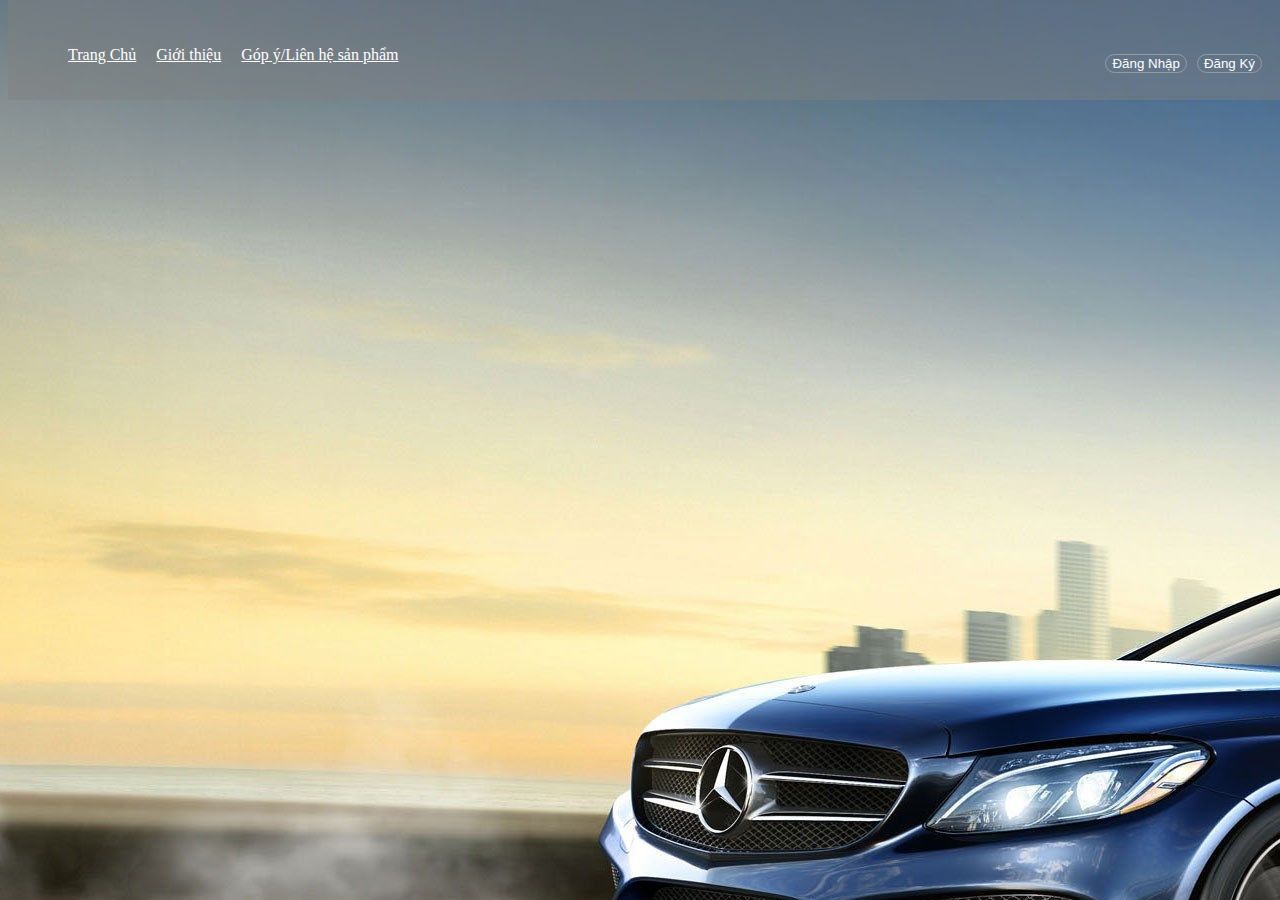
<file: Oto.com/index.html>
<!DOCTYPE html>
<html lang="en">
<head>
    <meta charset="UTF-8">
    <meta name="viewport" content="width=device-width, initial-scale=1.0">
    <title>OTO.com</title>
<style>
    .container {
        opacity: 0;
        animation: loadPage 0.5s forwards;
    }
    
    @keyframes loadPage {
        0% {
            opacity: 0.5;
            transform: translateY(100px);
        }
        100% {
            opacity: 1;
            transform: translateY(0);
        }
    }

</style>
    <link rel="stylesheet" href="style.css">
    <link href="https://cdn.jsdelivr.net/npm/bootstrap@5.3.2/dist/css/bootstrap.min.css" rel="stylesheet" integrity="sha384-T3c6CoIi6uLrA9TneNEoa7RxnatzjcDSCmG1MXxSR1GAsXEV/Dwwykc2MPK8M2HN" crossorigin="anonymous">
<script src="https://cdn.jsdelivr.net/npm/bootstrap@5.3.2/dist/js/bootstrap.bundle.min.js" integrity="sha384-C6RzsynM9kWDrMNeT87bh95OGNyZPhcTNXj1NW7RuBCsyN/o0jlpcV8Qyq46cDfL" crossorigin="anonymous"></script>
</head>
<body>
    <header>
        <div class="box2">
            <ul id="list1">
                <li class="dong1"><a href="/Oto.com/TrangchuvaGioithieuOto.com/index.html" style="color: white;">Trang Chủ</a></li>
                <li class="dong1"><a href="/Oto.com/TrangchuvaGioithieuOto.com/index.html" style="color: white;">Giới thiệu</a></li>
                <li class="dong1"><a href="/Oto.com/TranggopylienhecuaOto.com/index.html" style="color: white;">Góp ý/Liên hệ sản phẩm</a></li>
            </ul>
        </div>

        <div class="box3">
            <ul id="list2">
                <li class="dong2"><a href="index.html"><button id="button2">Đăng Nhập</button></a></li>
                <li class="dong2"><a href="dangky.html"><button id="button2">Đăng Ký</button></a></li>
            </ul>
        </div>
    </header>
    <div class="container">
        <div class="box1">
            <form id="loginForm" action="index.html"> <!--thay đổi đường link sau khi đăng nhập bằng thuộc tính action tại đây-->
    
            <h1>Login</h1>
    
            <div class="inputbox">
                <input type="text" placeholder="Username" style="width: 300px;height: 50px; border-radius: 100px; padding: 20px; border: none;" id="username">
            </div>
    
            <div class="inputbox">
                <input type="password" placeholder="Password" style="width: 300px;height: 50px; border-radius: 100px; padding: 20px; border: none;" id="password">
            </div>
    
            <div class="button">
                <button id="button1"><b>Đăng nhập</b></button>
            </div>
    
            <div class="ghichu">
                <p>Chưa có tài khoản ? <a href="dangky.html">Đăng Ký</a></p> 
            </div>
            
            </form>
        </div>
    </div>
    <script>
    document.getElementById('loginForm').addEventListener('submit', function(event) {
        var username = document.getElementById('username').value;
        var password = document.getElementById('password').value;
    
        if(username == "" || password == "") {
            alert("Vui lòng nhập mật khẩu và tên");
            event.preventDefault();
        }
    });
    </script>
    

</body>
</html>
</file>
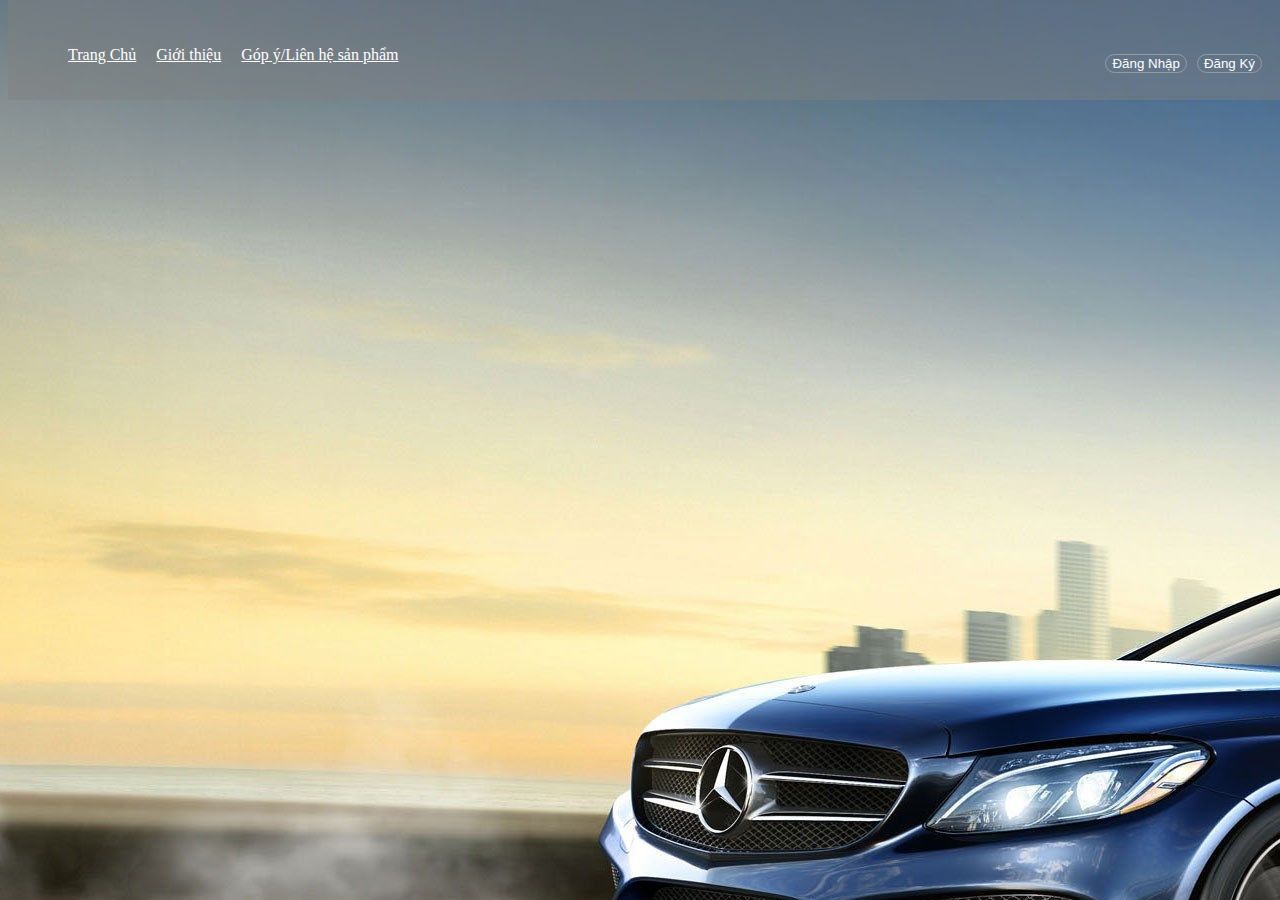
<file: Oto.com/dangky.html>
<!DOCTYPE html>
<html lang="en">
<head>
    <meta charset="UTF-8">
    <meta name="viewport" content="width=device-width, initial-scale=1.0">
    <title>OTO.com</title>

    <style>
        .container {
        opacity: 0;
        animation: loadPage 0.5s forwards;
    }
    
    @keyframes loadPage {
        0% {
            opacity: 0.5;
            transform: translateY(100px);
        }
        100% {
            opacity: 1;
            transform: translateY(0);
        }
    }
    </style>

    <link rel="stylesheet" href="dangky.css">
    <link href="https://cdn.jsdelivr.net/npm/bootstrap@5.3.2/dist/css/bootstrap.min.css" rel="stylesheet" integrity="sha384-T3c6CoIi6uLrA9TneNEoa7RxnatzjcDSCmG1MXxSR1GAsXEV/Dwwykc2MPK8M2HN" crossorigin="anonymous">
<script src="https://cdn.jsdelivr.net/npm/bootstrap@5.3.2/dist/js/bootstrap.bundle.min.js" integrity="sha384-C6RzsynM9kWDrMNeT87bh95OGNyZPhcTNXj1NW7RuBCsyN/o0jlpcV8Qyq46cDfL" crossorigin="anonymous"></script>
</head>
<body>
    <header>
        <div class="box2">
            <ul id="list1">
                <li class="dong1"><a href="/Oto.com/TrangchuvaGioithieuOto.com/index.html" style="color: white;">Trang Chủ</a></li>
                <li class="dong1"><a href="/Oto.com/TrangchuvaGioithieuOto.com/index.html" style="color: white;">Giới thiệu</a></li>
                <li class="dong1"><a href="/Oto.com/TranggopylienhecuaOto.com/index.html" style="color: white;">Góp ý/Liên hệ sản phẩm</a></li>
            </ul>
        </div>

        <div class="box3">
            <ul id="list2">
                <li class="dong2"><a href="index.html"><button id="button2">Đăng Nhập</button></a></li>
                <li class="dong2"><a href="dangky.html"><button id="button2">Đăng Ký</button></a></li>
            </ul>
        </div>
    </header>
    <div class="container">
        <div class="box1">
            <form id="registerForm" action="index.html"> 
    
            <h1>Register</h1>
    
            <div class="inputbox">
                <input type="text" placeholder="Username" style="width: 300px;height: 50px; border-radius: 100px; padding: 20px; border: none;" id="username">
            </div>
    
            <div class="inputbox">
                <input type="password" placeholder="Password" style="width: 300px;height: 50px; border-radius: 100px; padding: 20px; border: none;" id="password">
            </div>
    
            <div class="inputbox">
                <input type="password" placeholder="Nhập lại Password" style="width: 300px;height: 50px; border-radius: 100px; padding: 20px; border: none;" id="confirmPassword">
            </div>
    
            <div class="button">
                <a href="javascript:void(0)"><button id="button1"><b>Đăng ký</b></button></a>
            </div>
    
            <div class="ghichu">
                <p>Đã đăng ký? Vui lòng quay lại trang <a href="index.html">Tại đây</a></p> 
            </div>
            
            </form>
        </div>
    </div>
    <script>
    document.getElementById('button1').addEventListener('click', function(event) {
        var username = document.getElementById('username').value;
        var password = document.getElementById('password').value;
        var confirmPassword = document.getElementById('confirmPassword').value;
    
        if(username == "" || password == "" || confirmPassword == "") {
            alert("Vui lòng nhập mật khẩu và tên");
            event.preventDefault();
        } else if(password != confirmPassword) {
            alert("Mật khẩu không khớp");
            event.preventDefault();
        } else {
            alert('Đăng ký thành công!');
        }
    });
    </script>
    
</body>
</html>
</file>
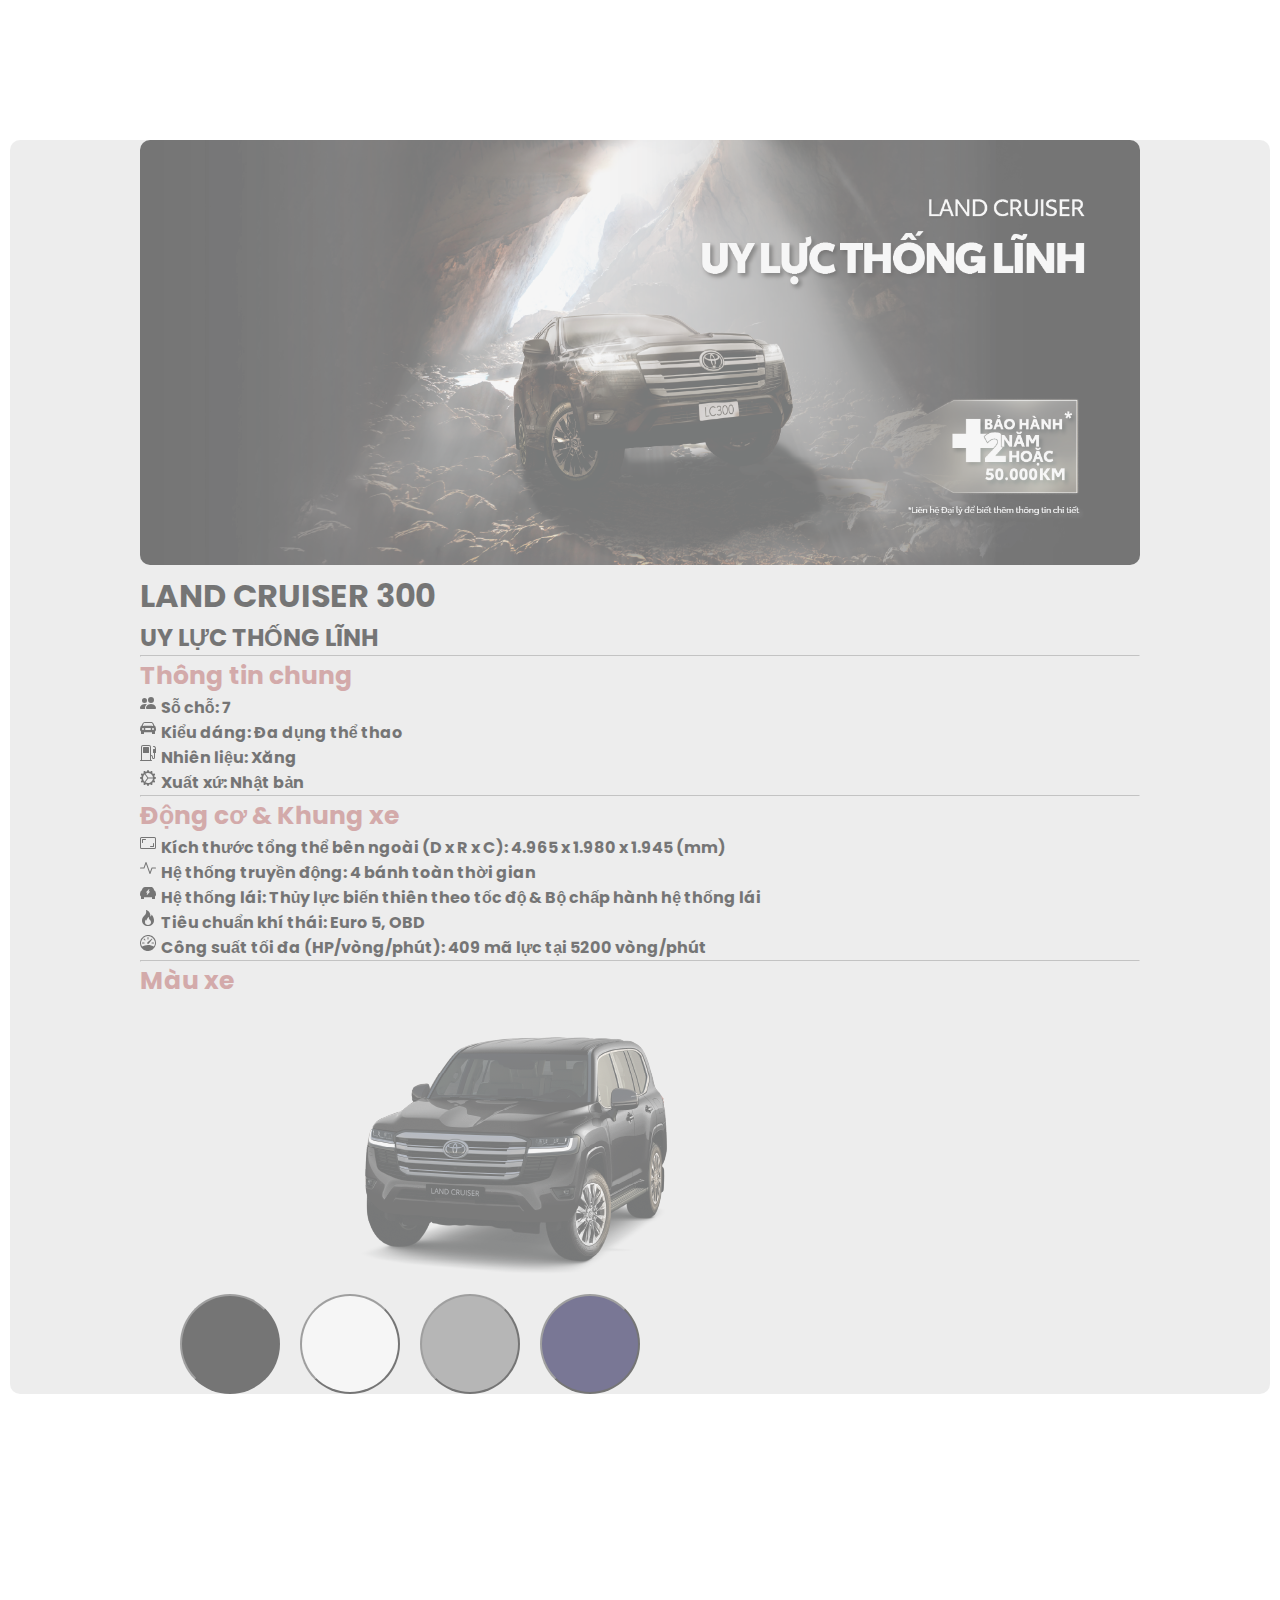
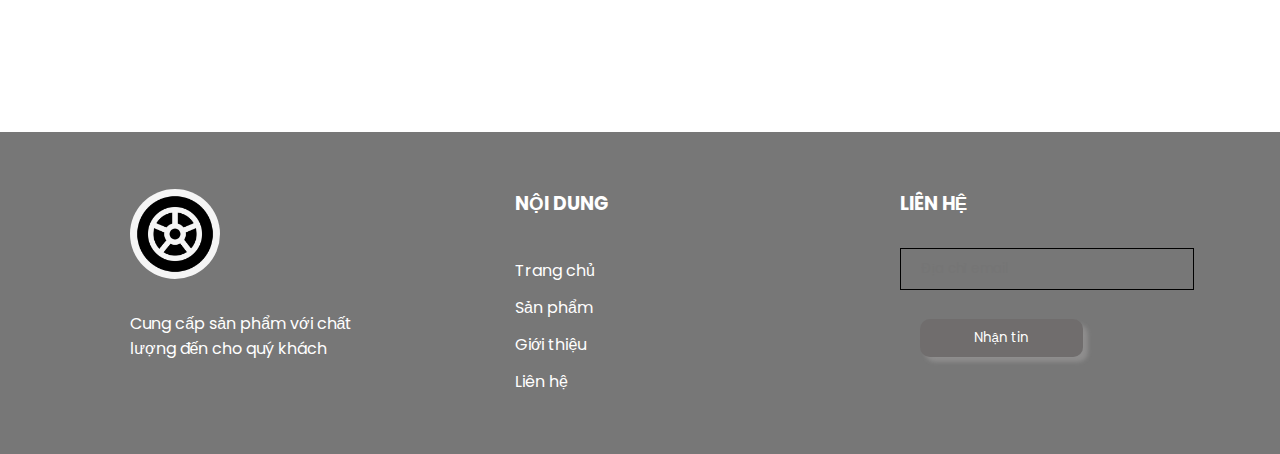
<file: Oto.com/TrangchitietsanphamcuaOto.com/xe1.html>
<!DOCTYPE html>
<html lang="en">

<head>
    <meta charset="UTF-8">
    <meta http-equiv="X-UA-Compatible" content="IE=edge">
    <meta name="viewport" content="width=device-width, initial-scale=1.0">
    <title>Web bán ô tô </title>
    <link rel="stylesheet" href="xe.css">

    <style>
        #header {
            opacity: 0;
            animation: loadPage 0.5s forwards;
        }
        
        @keyframes loadPage {
            0% {
                opacity: 0.5;
                transform: translateY(100px);
            }
            100% {
                opacity: 1;
                transform: translateY(0);
            }
        }

        #banner {
            opacity: 0.5;
            animation: loadPage 1s forwards;
        }
        
        .header-der{
            opacity: 0.5;
            animation: loadPage 1s forwards;
        }
        
        @keyframes loadPage {
            0% {
                opacity: 0.5;
                transform: translateY(100px);
            }
            100% {
                opacity: 1;
                transform: translateY(0);
            }
        }
        .gioithieu1{
            opacity: 0.5;
            animation: loadPage 1s forwards;
        }
        
        @keyframes loadPage {
            0% {
                opacity: 0.5;
                transform: translateY(100px);
            }
            100% {
                opacity: 1;
                transform: translateY(0);
            }
        }

        </style>

    <link href="https://cdn.jsdelivr.net/npm/bootstrap@5.3.2/dist/css/bootstrap.min.css" rel="stylesheet" integrity="sha384-T3c6CoIi6uLrA9TneNEoa7RxnatzjcDSCmG1MXxSR1GAsXEV/Dwwykc2MPK8M2HN" crossorigin="anonymous">
    
    <script src="https://cdn.jsdelivr.net/npm/bootstrap@5.3.2/dist/js/bootstrap.bundle.min.js" integrity="sha384-C6RzsynM9kWDrMNeT87bh95OGNyZPhcTNXj1NW7RuBCsyN/o0jlpcV8Qyq46cDfL" crossorigin="anonymous"></script>
</head>


<body>
    <div id="wrapper" >
        <div id="header" style="background-color: #5753555b;" >
            <a href="" class="logo">
                <img src="banhxe.png" alt="" width="90px" style="border-radius: 90px;">
            </a>
            <div id="menu">
                <div class="item">
                    <a href="/Oto.com/TrangchuvaGioithieuOto.com/index.html">Trang chủ</a>
                </div>
                <div class="item">
                    <a href="/Oto.com/TrangchuvaGioithieuOto.com/index.html">Giới thiệu</a>
                </div>
                <div class="item">
                    <a href="/Oto.com/TrangsanphamOto.com/index.html">Sản phẩm</a>
                </div>
                <div class="item">
                    <a href="/Oto.com/TranggopylienhecuaOto.com/index.html">Liên hệ</a>
                </div>
            </div>
            <div id="actions">
                <div class="item">
                    <a href="/Oto.com/index.html"><img src="person.png" alt="" width="40px" style="border-radius: 40px;"></a>
                </div>
                <div class="item">
                    <a href="/Oto.com/TrangdanhsachcuaOto.com/index.html"><img src="giohang4.png" alt="" width="40px" style="border-radius: 90px;"></a>
                </div>
            </div>
        </div>

        <!--Đây là phần thân-->
        <div style="display: flex; flex-direction: row; margin-top: 50px; margin: 10px; background-color: rgba(128, 128, 128, 0.144); border-radius: 10px;">
            <div class="gioithieu1">
                <img src="./images/251767956485382E3D8EF5D0E1D6D218.png" alt="" style="width: 1000px; border-radius: 10px;">
                <div class="product-details">
                    <h1>LAND CRUISER 300</h1>
                    <h2>UY LỰC THỐNG LĨNH</h2>
                    <hr>
                    <!--Thông tin-->
                    <p><b style="color:rgb(187, 105, 105); font-size: 25px;">Thông tin chung</b></p>
                    <div style="display: flex;">
                        <svg xmlns="http://www.w3.org/2000/svg" width="16" height="16" fill="currentColor" class="bi bi-people-fill" viewBox="0 0 16 16">
                            <path d="M7 14s-1 0-1-1 1-4 5-4 5 3 5 4-1 1-1 1zm4-6a3 3 0 1 0 0-6 3 3 0 0 0 0 6m-5.784 6A2.238 2.238 0 0 1 5 13c0-1.355.68-2.75 1.936-3.72A6.325 6.325 0 0 0 5 9c-4 0-5 3-5 4s1 1 1 1zM4.5 8a2.5 2.5 0 1 0 0-5 2.5 2.5 0 0 0 0 5"/>
                        </svg>
                        <p><b style="margin-left: 5px;">Sỗ chỗ: 7</b></p>
                    </div>
                    <div style="display: flex;">
                        <svg xmlns="http://www.w3.org/2000/svg" width="16" height="16" fill="currentColor" class="bi bi-car-front-fill" viewBox="0 0 16 16">
                            <path d="M2.52 3.515A2.5 2.5 0 0 1 4.82 2h6.362c1 0 1.904.596 2.298 1.515l.792 1.848c.075.175.21.319.38.404.5.25.855.715.965 1.262l.335 1.679c.033.161.049.325.049.49v.413c0 .814-.39 1.543-1 1.997V13.5a.5.5 0 0 1-.5.5h-2a.5.5 0 0 1-.5-.5v-1.338c-1.292.048-2.745.088-4 .088s-2.708-.04-4-.088V13.5a.5.5 0 0 1-.5.5h-2a.5.5 0 0 1-.5-.5v-1.892c-.61-.454-1-1.183-1-1.997v-.413a2.5 2.5 0 0 1 .049-.49l.335-1.68c.11-.546.465-1.012.964-1.261a.807.807 0 0 0 .381-.404l.792-1.848ZM3 10a1 1 0 1 0 0-2 1 1 0 0 0 0 2m10 0a1 1 0 1 0 0-2 1 1 0 0 0 0 2M6 8a1 1 0 0 0 0 2h4a1 1 0 1 0 0-2zM2.906 5.189a.51.51 0 0 0 .497.731c.91-.073 3.35-.17 4.597-.17 1.247 0 3.688.097 4.597.17a.51.51 0 0 0 .497-.731l-.956-1.913A.5.5 0 0 0 11.691 3H4.309a.5.5 0 0 0-.447.276L2.906 5.19Z"/>
                        </svg>
                        <p><b style="margin-left: 5px;">Kiểu dáng: Đa dụng thể thao</b></p>
                    </div>
                    <div style="display: flex;">
                        <svg xmlns="http://www.w3.org/2000/svg" width="16" height="16" fill="currentColor" class="bi bi-fuel-pump" viewBox="0 0 16 16">
                            <path d="M3 2.5a.5.5 0 0 1 .5-.5h5a.5.5 0 0 1 .5.5v5a.5.5 0 0 1-.5.5h-5a.5.5 0 0 1-.5-.5z"/>
                            <path d="M1 2a2 2 0 0 1 2-2h6a2 2 0 0 1 2 2v8a2 2 0 0 1 2 2v.5a.5.5 0 0 0 1 0V8h-.5a.5.5 0 0 1-.5-.5V4.375a.5.5 0 0 1 .5-.5h1.495c-.011-.476-.053-.894-.201-1.222a.97.97 0 0 0-.394-.458c-.184-.11-.464-.195-.9-.195a.5.5 0 0 1 0-1c.564 0 1.034.11 1.412.336.383.228.634.551.794.907.295.655.294 1.465.294 2.081v3.175a.5.5 0 0 1-.5.501H15v4.5a1.5 1.5 0 0 1-3 0V12a1 1 0 0 0-1-1v4h.5a.5.5 0 0 1 0 1H.5a.5.5 0 0 1 0-1H1zm9 0a1 1 0 0 0-1-1H3a1 1 0 0 0-1 1v13h8z"/>
                        </svg>
                        <p><b style="margin-left: 5px;">Nhiên liệu: Xăng</b></p>
                    </div>
                    <div style="display: flex;">
                        <svg xmlns="http://www.w3.org/2000/svg" width="16" height="16" fill="currentColor" class="bi bi-gear-wide-connected" viewBox="0 0 16 16">
                            <path d="M7.068.727c.243-.97 1.62-.97 1.864 0l.071.286a.96.96 0 0 0 1.622.434l.205-.211c.695-.719 1.888-.03 1.613.931l-.08.284a.96.96 0 0 0 1.187 1.187l.283-.081c.96-.275 1.65.918.931 1.613l-.211.205a.96.96 0 0 0 .434 1.622l.286.071c.97.243.97 1.62 0 1.864l-.286.071a.96.96 0 0 0-.434 1.622l.211.205c.719.695.03 1.888-.931 1.613l-.284-.08a.96.96 0 0 0-1.187 1.187l.081.283c.275.96-.918 1.65-1.613.931l-.205-.211a.96.96 0 0 0-1.622.434l-.071.286c-.243.97-1.62.97-1.864 0l-.071-.286a.96.96 0 0 0-1.622-.434l-.205.211c-.695.719-1.888.03-1.613-.931l.08-.284a.96.96 0 0 0-1.186-1.187l-.284.081c-.96.275-1.65-.918-.931-1.613l.211-.205a.96.96 0 0 0-.434-1.622l-.286-.071c-.97-.243-.97-1.62 0-1.864l.286-.071a.96.96 0 0 0 .434-1.622l-.211-.205c-.719-.695-.03-1.888.931-1.613l.284.08a.96.96 0 0 0 1.187-1.186l-.081-.284c-.275-.96.918-1.65 1.613-.931l.205.211a.96.96 0 0 0 1.622-.434l.071-.286zM12.973 8.5H8.25l-2.834 3.779A4.998 4.998 0 0 0 12.973 8.5m0-1a4.998 4.998 0 0 0-7.557-3.779l2.834 3.78h4.723zM5.048 3.967c-.03.021-.058.043-.087.065zm-.431.355A4.984 4.984 0 0 0 3.002 8c0 1.455.622 2.765 1.615 3.678L7.375 8zm.344 7.646.087.065z"/>
                        </svg>
                        <p><b style="margin-left: 5px;">Xuất xứ: Nhật bản</b></p>
                    </div>
                    <hr>
                    <!--Động cơ-->
                    <p><b style="color:rgb(187, 105, 105); font-size: 25px;">Động cơ & Khung xe</b></p>
                    <div style="display: flex;">
                        <svg xmlns="http://www.w3.org/2000/svg" width="16" height="16" fill="currentColor" class="bi bi-aspect-ratio" viewBox="0 0 16 16">
                            <path d="M0 3.5A1.5 1.5 0 0 1 1.5 2h13A1.5 1.5 0 0 1 16 3.5v9a1.5 1.5 0 0 1-1.5 1.5h-13A1.5 1.5 0 0 1 0 12.5zM1.5 3a.5.5 0 0 0-.5.5v9a.5.5 0 0 0 .5.5h13a.5.5 0 0 0 .5-.5v-9a.5.5 0 0 0-.5-.5z"/>
                            <path d="M2 4.5a.5.5 0 0 1 .5-.5h3a.5.5 0 0 1 0 1H3v2.5a.5.5 0 0 1-1 0zm12 7a.5.5 0 0 1-.5.5h-3a.5.5 0 0 1 0-1H13V8.5a.5.5 0 0 1 1 0z"/>
                        </svg>
                        <p><b style="margin-left: 5px;">Kích thước tổng thể bên ngoài (D x R x C): 4.965 x 1.980 x 1.945 (mm)</b></p>
                    </div>
                    <div style="display: flex;">
                        <svg xmlns="http://www.w3.org/2000/svg" width="16" height="16" fill="currentColor" class="bi bi-activity" viewBox="0 0 16 16">
                            <path fill-rule="evenodd" d="M6 2a.5.5 0 0 1 .47.33L10 12.036l1.53-4.208A.5.5 0 0 1 12 7.5h3.5a.5.5 0 0 1 0 1h-3.15l-1.88 5.17a.5.5 0 0 1-.94 0L6 3.964 4.47 8.171A.5.5 0 0 1 4 8.5H.5a.5.5 0 0 1 0-1h3.15l1.88-5.17A.5.5 0 0 1 6 2"/>
                        </svg>
                        <p><b style="margin-left: 5px;">Hệ thống truyền động: 4 bánh toàn thời gian</b></p>
                    </div>
                    <div style="display: flex;">
                        <svg xmlns="http://www.w3.org/2000/svg" width="16" height="16" fill="currentColor" class="bi bi-ev-front-fill" viewBox="0 0 16 16">
                            <path d="M2.52 3.515A2.5 2.5 0 0 1 4.82 2h6.362c1 0 1.904.596 2.298 1.515l.792 1.848c.075.175.21.319.38.404.5.25.855.715.965 1.262l.335 1.679c.033.161.049.325.049.49v.413c0 .814-.39 1.543-1 1.997V13.5a.5.5 0 0 1-.5.5h-2a.5.5 0 0 1-.5-.5v-1.338c-1.292.048-2.745.088-4 .088s-2.708-.04-4-.088V13.5a.5.5 0 0 1-.5.5h-2a.5.5 0 0 1-.5-.5v-1.892c-.61-.454-1-1.183-1-1.997v-.413a2.5 2.5 0 0 1 .049-.49l.335-1.68c.11-.546.465-1.012.964-1.261a.807.807 0 0 0 .381-.404l.792-1.848Zm6.75.51a.186.186 0 0 0-.23.034L6.05 7.246a.188.188 0 0 0 .137.316h1.241l-.673 2.195a.188.188 0 0 0 .085.218c.075.043.17.03.23-.034l2.88-3.187a.188.188 0 0 0-.137-.316H8.572l.782-2.195a.188.188 0 0 0-.085-.218Z"/>
                        </svg>
                        <p><b style="margin-left: 5px;">Hệ thống lái: Thủy lực biến thiên theo tốc độ & Bộ chấp hành hệ thống lái</b></p>
                    </div>
                    <div style="display: flex;">
                        <svg xmlns="http://www.w3.org/2000/svg" width="16" height="16" fill="currentColor" class="bi bi-fire" viewBox="0 0 16 16">
                            <path d="M8 16c3.314 0 6-2 6-5.5 0-1.5-.5-4-2.5-6 .25 1.5-1.25 2-1.25 2C11 4 9 .5 6 0c.357 2 .5 4-2 6-1.25 1-2 2.729-2 4.5C2 14 4.686 16 8 16m0-1c-1.657 0-3-1-3-2.75 0-.75.25-2 1.25-3C6.125 10 7 10.5 7 10.5c-.375-1.25.5-3.25 2-3.5-.179 1-.25 2 1 3 .625.5 1 1.364 1 2.25C11 14 9.657 15 8 15"/>
                        </svg>
                        <p><b style="margin-left: 5px;">Tiêu chuẩn khí thái: Euro 5, OBD</b></p>
                    </div>
                    <div style="display: flex;">
                        <svg xmlns="http://www.w3.org/2000/svg" width="16" height="16" fill="currentColor" class="bi bi-speedometer" viewBox="0 0 16 16">
                            <path d="M8 2a.5.5 0 0 1 .5.5V4a.5.5 0 0 1-1 0V2.5A.5.5 0 0 1 8 2M3.732 3.732a.5.5 0 0 1 .707 0l.915.914a.5.5 0 1 1-.708.708l-.914-.915a.5.5 0 0 1 0-.707zM2 8a.5.5 0 0 1 .5-.5h1.586a.5.5 0 0 1 0 1H2.5A.5.5 0 0 1 2 8m9.5 0a.5.5 0 0 1 .5-.5h1.5a.5.5 0 0 1 0 1H12a.5.5 0 0 1-.5-.5m.754-4.246a.389.389 0 0 0-.527-.02L7.547 7.31A.91.91 0 1 0 8.85 8.569l3.434-4.297a.389.389 0 0 0-.029-.518z"/>
                            <path fill-rule="evenodd" d="M6.664 15.889A8 8 0 1 1 9.336.11a8 8 0 0 1-2.672 15.78zm-4.665-4.283A11.945 11.945 0 0 1 8 10c2.186 0 4.236.585 6.001 1.606a7 7 0 1 0-12.002 0z"/>
                        </svg>
                        <p><b style="margin-left: 5px;">Công suất tối đa (HP/vòng/phút): 409 mã lực tại 5200 vòng/phút</b></p>
                    </div>
                    <hr>
                    <p><b style="color:rgb(187, 105, 105); font-size: 25px;">Màu xe</b></p>
                    <div id="carContainer">
                        
                        <img id="carImage" src="./images/den1.png" alt="">
                    </div>
                      
                    <div id="buttonContainer">
                        <button style="background-color: black;" class="button1"onclick="changeColor('./images/den1.png')"></button>                     
                        <button style="background-color: white" class="button2" onclick="changeColor('./images/trang1.png')"></button>
                        <button style="background-color: gray" class="button3" onclick="changeColor('./images/xam1.png')"></button>
                        <button style="background-color: rgb(7, 3, 63)" class="button4" onclick="changeColor('./images/xanh1.png')"></button>                                               
                    </div>
                </div>
            </div>

        <!--Đây là footer-->    
        </div>   


        
        <div id="footer">
            <div class="box">
                <div class="logo">
                    <img src="banhxe.png" alt="" width="90px" style="border-radius: 90px;">
                </div>
                <br>
                <p>Cung cấp sản phẩm với chất lượng đến cho quý khách</p>
            </div>
            <div class="box">
                <h3>NỘI DUNG</h3>
                <ul class="quick-menu">
                    <div class="item">
                        <a href="/Oto.com/TrangchuvaGioithieuOto.com/index.html">Trang chủ</a>
                    </div>
                    <div class="item">
                        <a href="/Oto.com/TrangsanphamOto.com/index.html">Sản phẩm</a>
                    </div>
                    <div class="item">
                        <a href="/Oto.com/TrangchuvaGioithieuOto.com/index.html">Giới thiệu<a>
                    </div>
                    <div class="item">
                        <a href="/Oto.com/TranggopylienhecuaOto.com/index.html">Liên hệ</a>
                    </div>
                </ul>
            </div>
            <div class="box">
                <h3>LIÊN HỆ</h3>
                <form action="">
                    <input type="text" placeholder="Địa chỉ email">
                    <button>Nhận tin</button>
                </form>
            </div>
        </div>
    </div>



    <script>
        function changeColor(imagePath) {
        document.getElementById('carImage').src = imagePath;
        }
    </script>
           
        

        
</body>

</html>
</file>
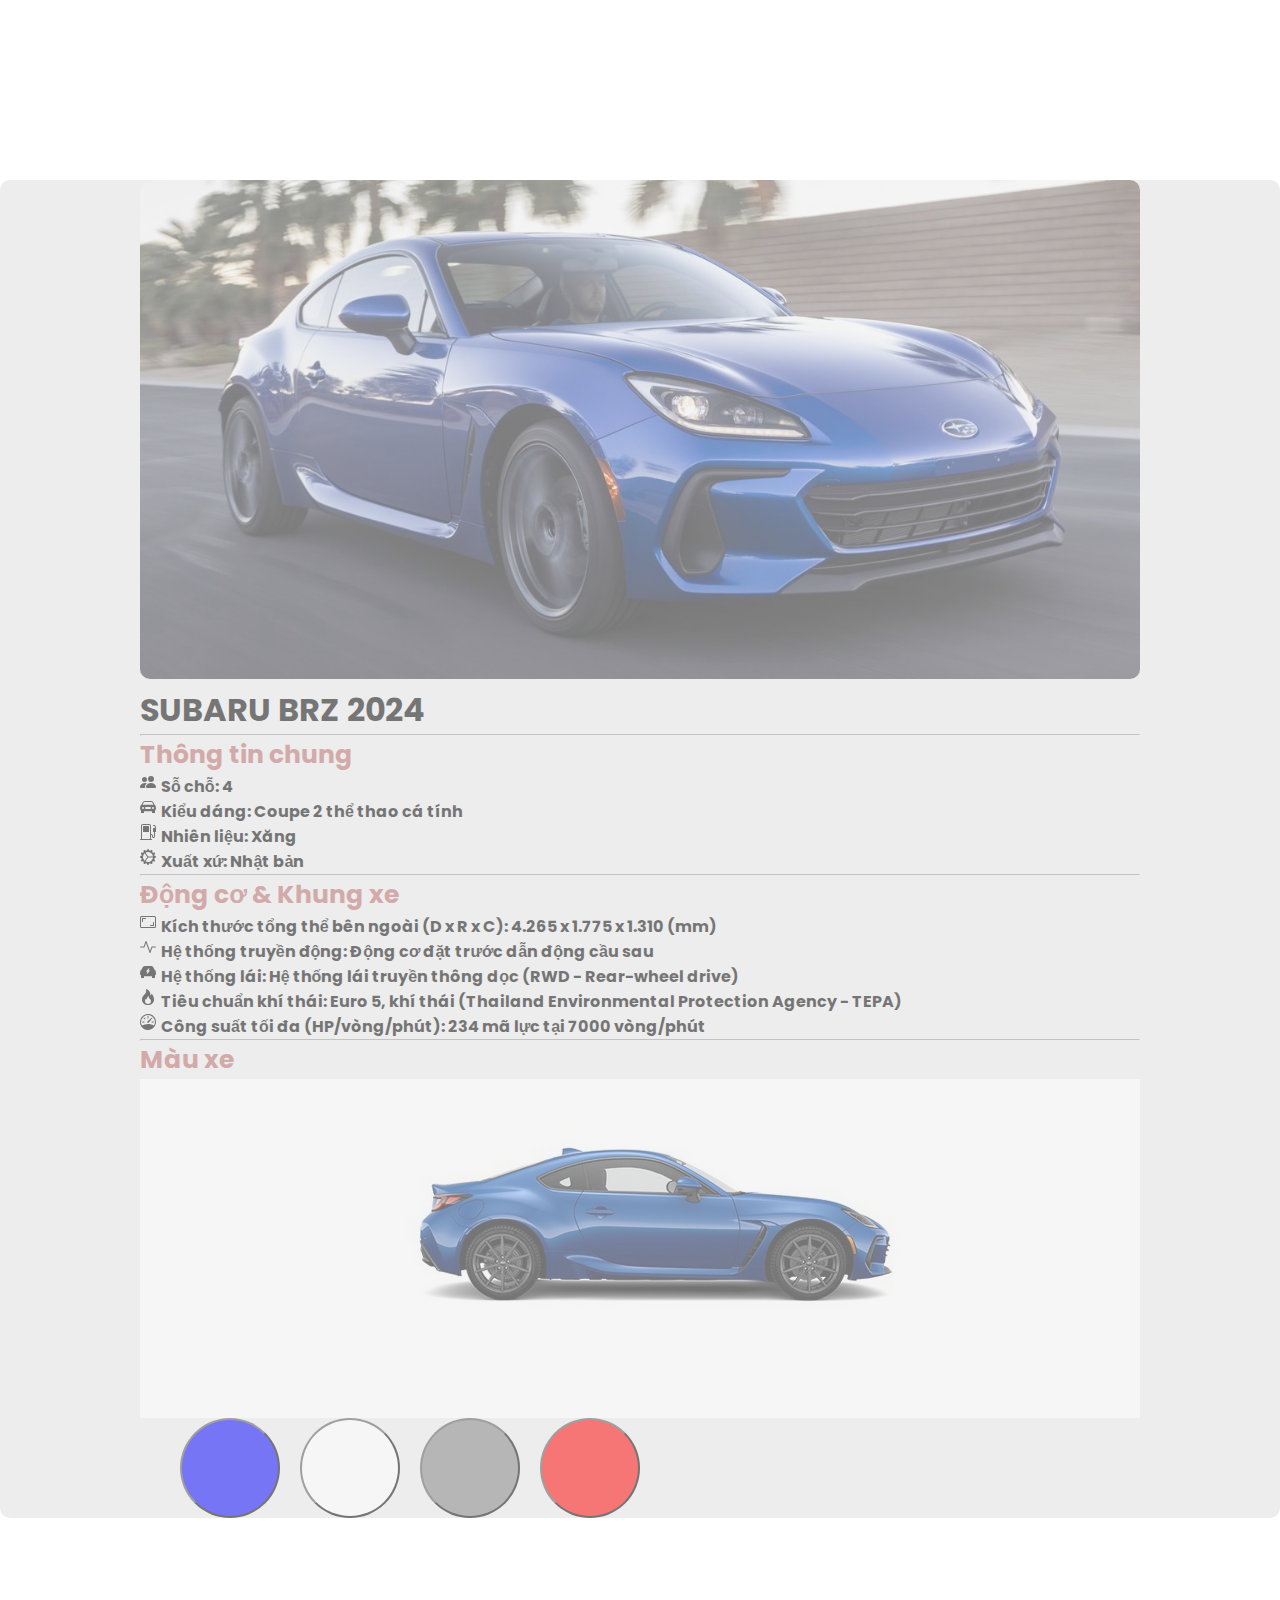
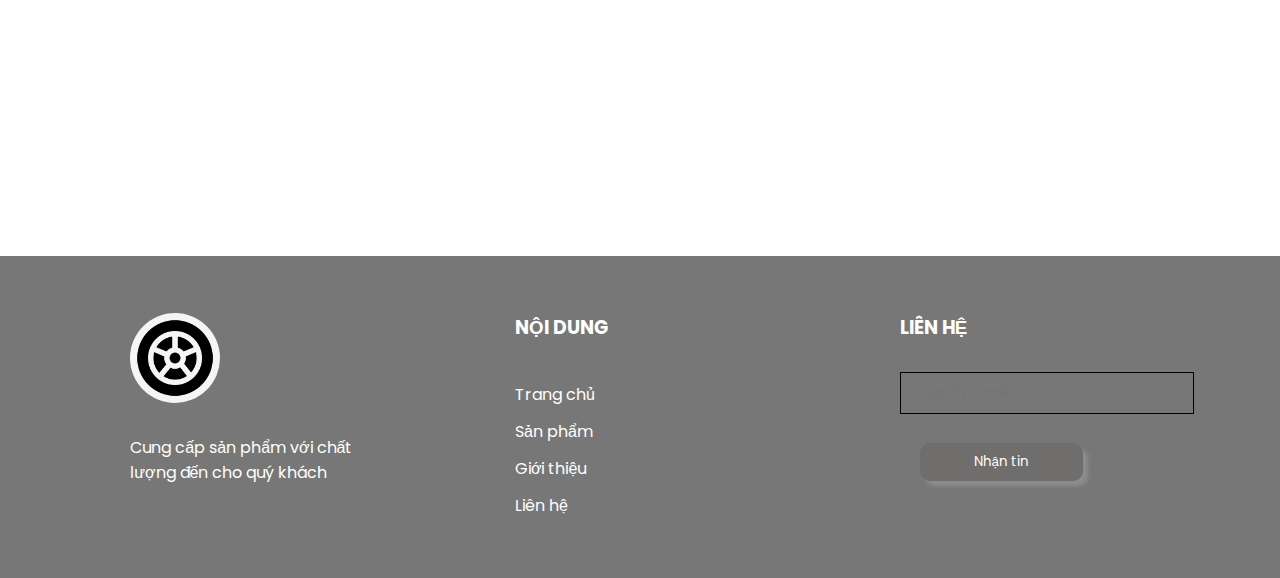
<file: Oto.com/TrangchitietsanphamcuaOto.com/xe2.html>
<!DOCTYPE html>
<html lang="en">

<head>
    <meta charset="UTF-8">
    <meta http-equiv="X-UA-Compatible" content="IE=edge">
    <meta name="viewport" content="width=device-width, initial-scale=1.0">
    <title>Web bán ô tô </title>
    <link rel="stylesheet" href="xe.css">

    <style>
        #header {
            opacity: 0;
            animation: loadPage 0.5s forwards;
        }
        
        @keyframes loadPage {
            0% {
                opacity: 0.5;
                transform: translateY(100px);
            }
            100% {
                opacity: 1;
                transform: translateY(0);
            }
        }

        #banner {
            opacity: 0.5;
            animation: loadPage 1s forwards;
        }
        
        .header-der{
            opacity: 0.5;
            animation: loadPage 1s forwards;
        }
        
        @keyframes loadPage {
            0% {
                opacity: 0.5;
                transform: translateY(100px);
            }
            100% {
                opacity: 1;
                transform: translateY(0);
            }
        }
        .gioithieu1{
            opacity: 0.5;
            animation: loadPage 1s forwards;
        }
        
        @keyframes loadPage {
            0% {
                opacity: 0.5;
                transform: translateY(100px);
            }
            100% {
                opacity: 1;
                transform: translateY(0);
            }
        }

        </style>

    <link href="https://cdn.jsdelivr.net/npm/bootstrap@5.3.2/dist/css/bootstrap.min.css" rel="stylesheet" integrity="sha384-T3c6CoIi6uLrA9TneNEoa7RxnatzjcDSCmG1MXxSR1GAsXEV/Dwwykc2MPK8M2HN" crossorigin="anonymous">
    
    <script src="https://cdn.jsdelivr.net/npm/bootstrap@5.3.2/dist/js/bootstrap.bundle.min.js" integrity="sha384-C6RzsynM9kWDrMNeT87bh95OGNyZPhcTNXj1NW7RuBCsyN/o0jlpcV8Qyq46cDfL" crossorigin="anonymous"></script>
</head>


<body>
    <div id="wrapper" >
        <div id="header" style="background-color: #5753555b;" >
            <a href="" class="logo">
                <img src="banhxe.png" alt="" width="90px" style="border-radius: 90px;">
            </a>
            <div id="menu">
                <div class="item">
                    <a href="/Oto.com/TrangchuvaGioithieuOto.com/index.html">Trang chủ</a>
                </div>
                <div class="item">
                    <a href="/Oto.com/TrangchuvaGioithieuOto.com/index.html">Giới thiệu</a>
                </div>
                <div class="item">
                    <a href="/Oto.com/TrangsanphamOto.com/index.html">Sản phẩm</a>
                </div>
                <div class="item">
                    <a href="/Oto.com/TranggopylienhecuaOto.com/index.html">Liên hệ</a>
                </div>
            </div>
            <div id="actions">
                <div class="item">
                    <a href="/Oto.com/index.html"><img src="person.png" alt="" width="40px" style="border-radius: 40px;"></a>
                </div>
                <div class="item">
                    <a href="/Oto.com/TrangdanhsachcuaOto.com/index.html"><img src="giohang4.png" alt="" width="40px" style="border-radius: 90px;"></a>
                </div>
            </div>
        </div>

        <!--Đây là phần thân-->
        <div style="display: flex; flex-direction: row; margin-top: 50px;background-color: rgba(128, 128, 128, 0.144); border-radius: 10px;">
            <div class="gioithieu1">
                <img src="./images/2024-subaru-brz-101-64a5beaa83ee7.jpg" alt="" style="width: 1000px; border-radius: 10px;">
                <div class="product-details">
                    <h1>SUBARU BRZ 2024</h1>
                    <hr>
                    <!--Thông tin-->
                    <p><b style="color:rgb(187, 105, 105); font-size: 25px;">Thông tin chung</b></p>
                    <div style="display: flex;">
                        <svg xmlns="http://www.w3.org/2000/svg" width="16" height="16" fill="currentColor" class="bi bi-people-fill" viewBox="0 0 16 16">
                            <path d="M7 14s-1 0-1-1 1-4 5-4 5 3 5 4-1 1-1 1zm4-6a3 3 0 1 0 0-6 3 3 0 0 0 0 6m-5.784 6A2.238 2.238 0 0 1 5 13c0-1.355.68-2.75 1.936-3.72A6.325 6.325 0 0 0 5 9c-4 0-5 3-5 4s1 1 1 1zM4.5 8a2.5 2.5 0 1 0 0-5 2.5 2.5 0 0 0 0 5"/>
                        </svg>
                        <p><b style="margin-left: 5px;">Sỗ chỗ: 4</b></p>
                    </div>
                    <div style="display: flex;">
                        <svg xmlns="http://www.w3.org/2000/svg" width="16" height="16" fill="currentColor" class="bi bi-car-front-fill" viewBox="0 0 16 16">
                            <path d="M2.52 3.515A2.5 2.5 0 0 1 4.82 2h6.362c1 0 1.904.596 2.298 1.515l.792 1.848c.075.175.21.319.38.404.5.25.855.715.965 1.262l.335 1.679c.033.161.049.325.049.49v.413c0 .814-.39 1.543-1 1.997V13.5a.5.5 0 0 1-.5.5h-2a.5.5 0 0 1-.5-.5v-1.338c-1.292.048-2.745.088-4 .088s-2.708-.04-4-.088V13.5a.5.5 0 0 1-.5.5h-2a.5.5 0 0 1-.5-.5v-1.892c-.61-.454-1-1.183-1-1.997v-.413a2.5 2.5 0 0 1 .049-.49l.335-1.68c.11-.546.465-1.012.964-1.261a.807.807 0 0 0 .381-.404l.792-1.848ZM3 10a1 1 0 1 0 0-2 1 1 0 0 0 0 2m10 0a1 1 0 1 0 0-2 1 1 0 0 0 0 2M6 8a1 1 0 0 0 0 2h4a1 1 0 1 0 0-2zM2.906 5.189a.51.51 0 0 0 .497.731c.91-.073 3.35-.17 4.597-.17 1.247 0 3.688.097 4.597.17a.51.51 0 0 0 .497-.731l-.956-1.913A.5.5 0 0 0 11.691 3H4.309a.5.5 0 0 0-.447.276L2.906 5.19Z"/>
                        </svg>
                        <p><b style="margin-left: 5px;">Kiểu dáng: Coupe 2 thể thao cá tính</b></p>
                    </div>
                    <div style="display: flex;">
                        <svg xmlns="http://www.w3.org/2000/svg" width="16" height="16" fill="currentColor" class="bi bi-fuel-pump" viewBox="0 0 16 16">
                            <path d="M3 2.5a.5.5 0 0 1 .5-.5h5a.5.5 0 0 1 .5.5v5a.5.5 0 0 1-.5.5h-5a.5.5 0 0 1-.5-.5z"/>
                            <path d="M1 2a2 2 0 0 1 2-2h6a2 2 0 0 1 2 2v8a2 2 0 0 1 2 2v.5a.5.5 0 0 0 1 0V8h-.5a.5.5 0 0 1-.5-.5V4.375a.5.5 0 0 1 .5-.5h1.495c-.011-.476-.053-.894-.201-1.222a.97.97 0 0 0-.394-.458c-.184-.11-.464-.195-.9-.195a.5.5 0 0 1 0-1c.564 0 1.034.11 1.412.336.383.228.634.551.794.907.295.655.294 1.465.294 2.081v3.175a.5.5 0 0 1-.5.501H15v4.5a1.5 1.5 0 0 1-3 0V12a1 1 0 0 0-1-1v4h.5a.5.5 0 0 1 0 1H.5a.5.5 0 0 1 0-1H1zm9 0a1 1 0 0 0-1-1H3a1 1 0 0 0-1 1v13h8z"/>
                        </svg>
                        <p><b style="margin-left: 5px;">Nhiên liệu: Xăng</b></p>
                    </div>
                    <div style="display: flex;">
                        <svg xmlns="http://www.w3.org/2000/svg" width="16" height="16" fill="currentColor" class="bi bi-gear-wide-connected" viewBox="0 0 16 16">
                            <path d="M7.068.727c.243-.97 1.62-.97 1.864 0l.071.286a.96.96 0 0 0 1.622.434l.205-.211c.695-.719 1.888-.03 1.613.931l-.08.284a.96.96 0 0 0 1.187 1.187l.283-.081c.96-.275 1.65.918.931 1.613l-.211.205a.96.96 0 0 0 .434 1.622l.286.071c.97.243.97 1.62 0 1.864l-.286.071a.96.96 0 0 0-.434 1.622l.211.205c.719.695.03 1.888-.931 1.613l-.284-.08a.96.96 0 0 0-1.187 1.187l.081.283c.275.96-.918 1.65-1.613.931l-.205-.211a.96.96 0 0 0-1.622.434l-.071.286c-.243.97-1.62.97-1.864 0l-.071-.286a.96.96 0 0 0-1.622-.434l-.205.211c-.695.719-1.888.03-1.613-.931l.08-.284a.96.96 0 0 0-1.186-1.187l-.284.081c-.96.275-1.65-.918-.931-1.613l.211-.205a.96.96 0 0 0-.434-1.622l-.286-.071c-.97-.243-.97-1.62 0-1.864l.286-.071a.96.96 0 0 0 .434-1.622l-.211-.205c-.719-.695-.03-1.888.931-1.613l.284.08a.96.96 0 0 0 1.187-1.186l-.081-.284c-.275-.96.918-1.65 1.613-.931l.205.211a.96.96 0 0 0 1.622-.434l.071-.286zM12.973 8.5H8.25l-2.834 3.779A4.998 4.998 0 0 0 12.973 8.5m0-1a4.998 4.998 0 0 0-7.557-3.779l2.834 3.78h4.723zM5.048 3.967c-.03.021-.058.043-.087.065zm-.431.355A4.984 4.984 0 0 0 3.002 8c0 1.455.622 2.765 1.615 3.678L7.375 8zm.344 7.646.087.065z"/>
                        </svg>
                        <p><b style="margin-left: 5px;">Xuất xứ: Nhật bản</b></p>
                    </div>
                    <hr>
                    <!--Động cơ-->
                    <p><b style="color:rgb(187, 105, 105); font-size: 25px;">Động cơ & Khung xe</b></p>
                    <div style="display: flex;">
                        <svg xmlns="http://www.w3.org/2000/svg" width="16" height="16" fill="currentColor" class="bi bi-aspect-ratio" viewBox="0 0 16 16">
                            <path d="M0 3.5A1.5 1.5 0 0 1 1.5 2h13A1.5 1.5 0 0 1 16 3.5v9a1.5 1.5 0 0 1-1.5 1.5h-13A1.5 1.5 0 0 1 0 12.5zM1.5 3a.5.5 0 0 0-.5.5v9a.5.5 0 0 0 .5.5h13a.5.5 0 0 0 .5-.5v-9a.5.5 0 0 0-.5-.5z"/>
                            <path d="M2 4.5a.5.5 0 0 1 .5-.5h3a.5.5 0 0 1 0 1H3v2.5a.5.5 0 0 1-1 0zm12 7a.5.5 0 0 1-.5.5h-3a.5.5 0 0 1 0-1H13V8.5a.5.5 0 0 1 1 0z"/>
                        </svg>
                        <p><b style="margin-left: 5px;">Kích thước tổng thể bên ngoài (D x R x C): 4.265 x 1.775 x 1.310 (mm)</b></p>
                    </div>
                    <div style="display: flex;">
                        <svg xmlns="http://www.w3.org/2000/svg" width="16" height="16" fill="currentColor" class="bi bi-activity" viewBox="0 0 16 16">
                            <path fill-rule="evenodd" d="M6 2a.5.5 0 0 1 .47.33L10 12.036l1.53-4.208A.5.5 0 0 1 12 7.5h3.5a.5.5 0 0 1 0 1h-3.15l-1.88 5.17a.5.5 0 0 1-.94 0L6 3.964 4.47 8.171A.5.5 0 0 1 4 8.5H.5a.5.5 0 0 1 0-1h3.15l1.88-5.17A.5.5 0 0 1 6 2"/>
                        </svg>
                        <p><b style="margin-left: 5px;">Hệ thống truyền động: Động cơ đặt trước dẫn động cầu sau</b></p>
                    </div>
                    <div style="display: flex;">
                        <svg xmlns="http://www.w3.org/2000/svg" width="16" height="16" fill="currentColor" class="bi bi-ev-front-fill" viewBox="0 0 16 16">
                            <path d="M2.52 3.515A2.5 2.5 0 0 1 4.82 2h6.362c1 0 1.904.596 2.298 1.515l.792 1.848c.075.175.21.319.38.404.5.25.855.715.965 1.262l.335 1.679c.033.161.049.325.049.49v.413c0 .814-.39 1.543-1 1.997V13.5a.5.5 0 0 1-.5.5h-2a.5.5 0 0 1-.5-.5v-1.338c-1.292.048-2.745.088-4 .088s-2.708-.04-4-.088V13.5a.5.5 0 0 1-.5.5h-2a.5.5 0 0 1-.5-.5v-1.892c-.61-.454-1-1.183-1-1.997v-.413a2.5 2.5 0 0 1 .049-.49l.335-1.68c.11-.546.465-1.012.964-1.261a.807.807 0 0 0 .381-.404l.792-1.848Zm6.75.51a.186.186 0 0 0-.23.034L6.05 7.246a.188.188 0 0 0 .137.316h1.241l-.673 2.195a.188.188 0 0 0 .085.218c.075.043.17.03.23-.034l2.88-3.187a.188.188 0 0 0-.137-.316H8.572l.782-2.195a.188.188 0 0 0-.085-.218Z"/>
                        </svg>
                        <p><b style="margin-left: 5px;">Hệ thống lái: Hệ thống lái truyền thông dọc (RWD - Rear-wheel drive)</b></p>
                    </div>
                    <div style="display: flex;">
                        <svg xmlns="http://www.w3.org/2000/svg" width="16" height="16" fill="currentColor" class="bi bi-fire" viewBox="0 0 16 16">
                            <path d="M8 16c3.314 0 6-2 6-5.5 0-1.5-.5-4-2.5-6 .25 1.5-1.25 2-1.25 2C11 4 9 .5 6 0c.357 2 .5 4-2 6-1.25 1-2 2.729-2 4.5C2 14 4.686 16 8 16m0-1c-1.657 0-3-1-3-2.75 0-.75.25-2 1.25-3C6.125 10 7 10.5 7 10.5c-.375-1.25.5-3.25 2-3.5-.179 1-.25 2 1 3 .625.5 1 1.364 1 2.25C11 14 9.657 15 8 15"/>
                        </svg>
                        <p><b style="margin-left: 5px;">Tiêu chuẩn khí thái: Euro 5, khí thái (Thailand Environmental Protection Agency - TEPA)</b></p>
                    </div>
                    <div style="display: flex;">
                        <svg xmlns="http://www.w3.org/2000/svg" width="16" height="16" fill="currentColor" class="bi bi-speedometer" viewBox="0 0 16 16">
                            <path d="M8 2a.5.5 0 0 1 .5.5V4a.5.5 0 0 1-1 0V2.5A.5.5 0 0 1 8 2M3.732 3.732a.5.5 0 0 1 .707 0l.915.914a.5.5 0 1 1-.708.708l-.914-.915a.5.5 0 0 1 0-.707zM2 8a.5.5 0 0 1 .5-.5h1.586a.5.5 0 0 1 0 1H2.5A.5.5 0 0 1 2 8m9.5 0a.5.5 0 0 1 .5-.5h1.5a.5.5 0 0 1 0 1H12a.5.5 0 0 1-.5-.5m.754-4.246a.389.389 0 0 0-.527-.02L7.547 7.31A.91.91 0 1 0 8.85 8.569l3.434-4.297a.389.389 0 0 0-.029-.518z"/>
                            <path fill-rule="evenodd" d="M6.664 15.889A8 8 0 1 1 9.336.11a8 8 0 0 1-2.672 15.78zm-4.665-4.283A11.945 11.945 0 0 1 8 10c2.186 0 4.236.585 6.001 1.606a7 7 0 1 0-12.002 0z"/>
                        </svg>
                        <p><b style="margin-left: 5px;">Công suất tối đa (HP/vòng/phút): 234 mã lực tại 7000 vòng/phút</b></p>
                    </div>
                    <hr>
                    <p><b style="color:rgb(187, 105, 105); font-size: 25px;">Màu xe</b></p>
                    <div id="carContainer">
                        <img id="carImage" src="./images/xanh2.jpg" alt="" style="width: 1000px;">
                    </div>
                      
                    <div id="buttonContainer">
                        <button style="background-color:blue" class="button1"onclick="changeColor('./images/xanh2.jpg')"></button>                      
                        <button style="background-color:white" class="button2" onclick="changeColor('./images/trang2.jpg')"></button>
                        <button style="background-color:gray" class="button3" onclick="changeColor('./images/xam2.jpg')"></button>
                        <button style="background-color:red" class="button4" onclick="changeColor('./images/do2.jpg')"></button>
                    </div>
                </div>
            </div>

        <!--Đây là footer-->    
        </div>   
        <div id="footer">
            <div class="box">
                <div class="logo">
                    <img src="banhxe.png" alt="" width="90px" style="border-radius: 90px;">
                </div>
                <br>
                <p>Cung cấp sản phẩm với chất lượng đến cho quý khách</p>
            </div>
            <div class="box">
                <h3>NỘI DUNG</h3>
                <ul class="quick-menu">
                    <div class="item">
                        <a href="/Oto.com/TrangchuvaGioithieuOto.com/index.html">Trang chủ</a>
                    </div>
                    <div class="item">
                        <a href="/Oto.com/TrangsanphamOto.com/index.html">Sản phẩm</a>
                    </div>
                    <div class="item">
                        <a href="/Oto.com/TrangchuvaGioithieuOto.com/index.html">Giới thiệu<a>
                    </div>
                    <div class="item">
                        <a href="/Oto.com/TranggopylienhecuaOto.com/index.html">Liên hệ</a>
                    </div>
                </ul>
            </div>
            <div class="box">
                <h3>LIÊN HỆ</h3>
                <form action="">
                    <input type="text" placeholder="Địa chỉ email">
                    <button>Nhận tin</button>
                </form>
            </div>
        </div>
    </div>
        
    </div>
    <script>
        function changeColor(imagePath) {
        document.getElementById('carImage').src = imagePath;
        }
    </script>
           
        

        
</body>

</html>
</file>
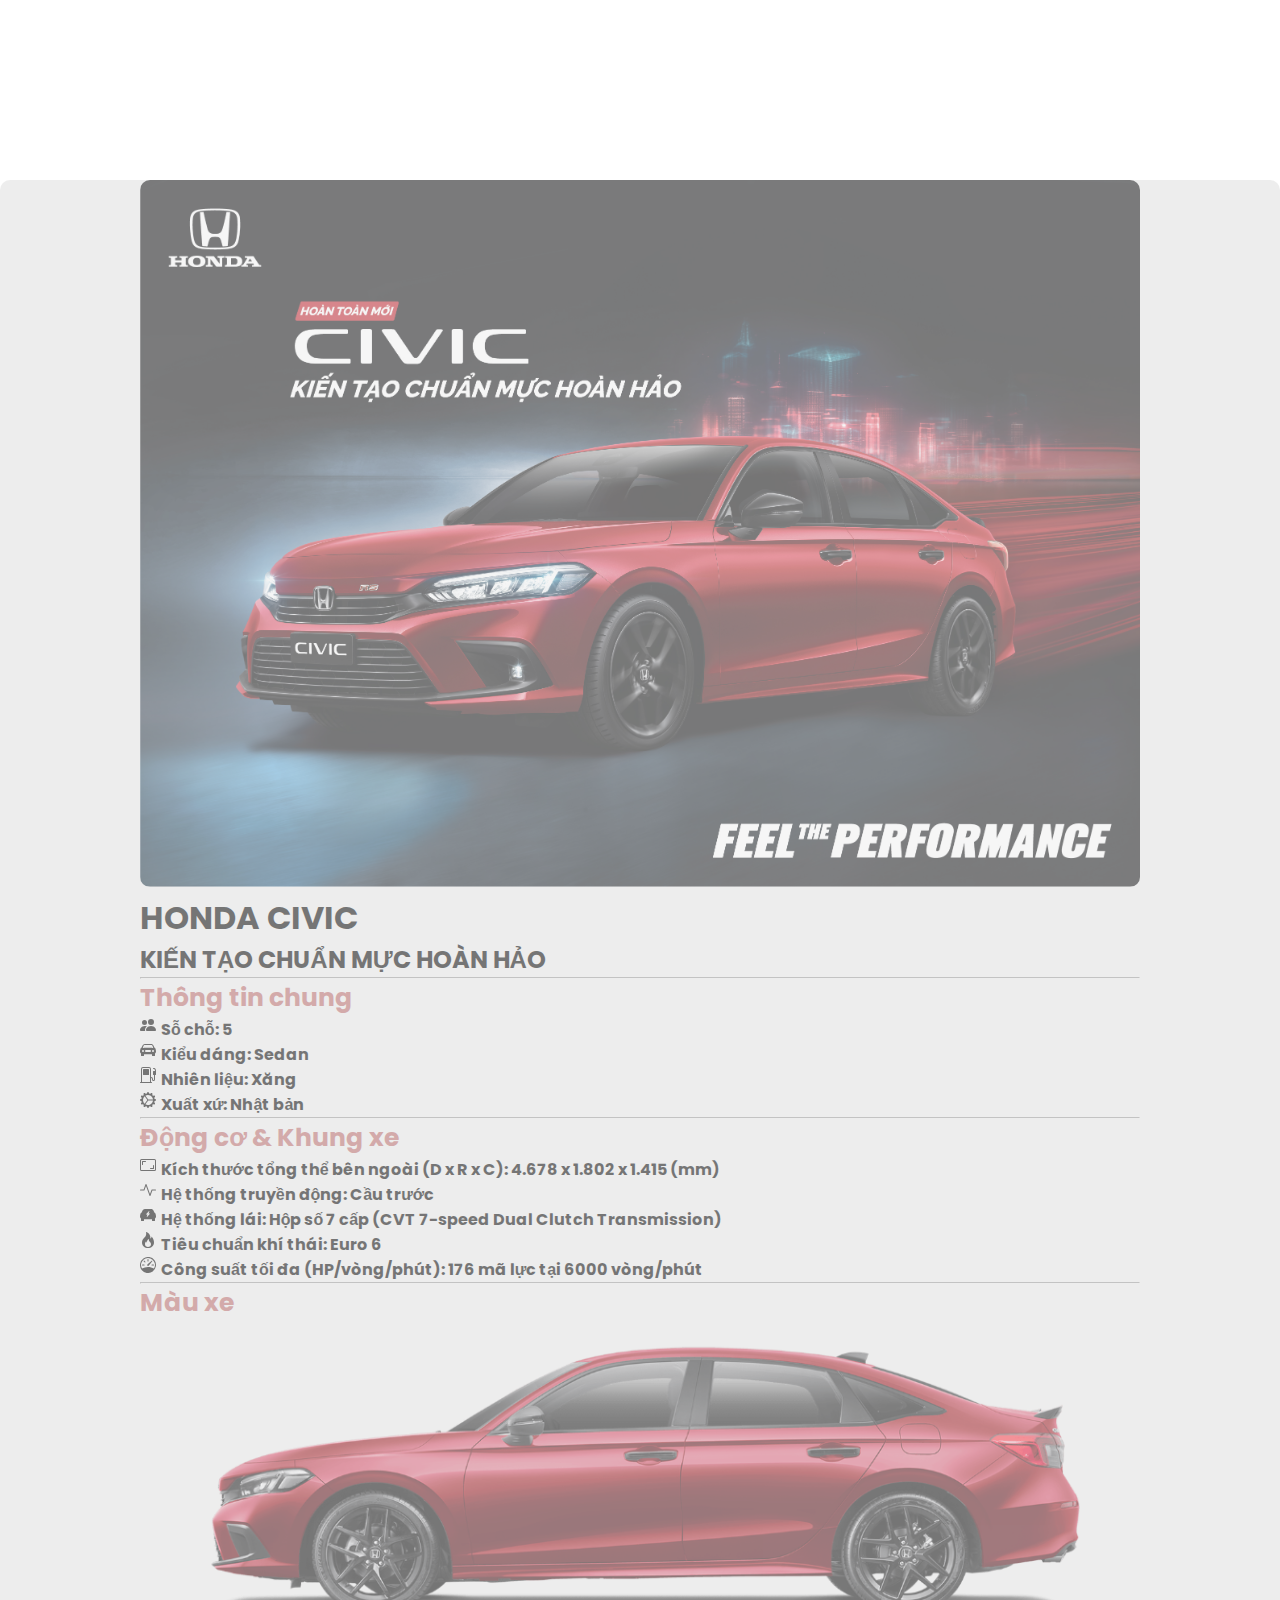
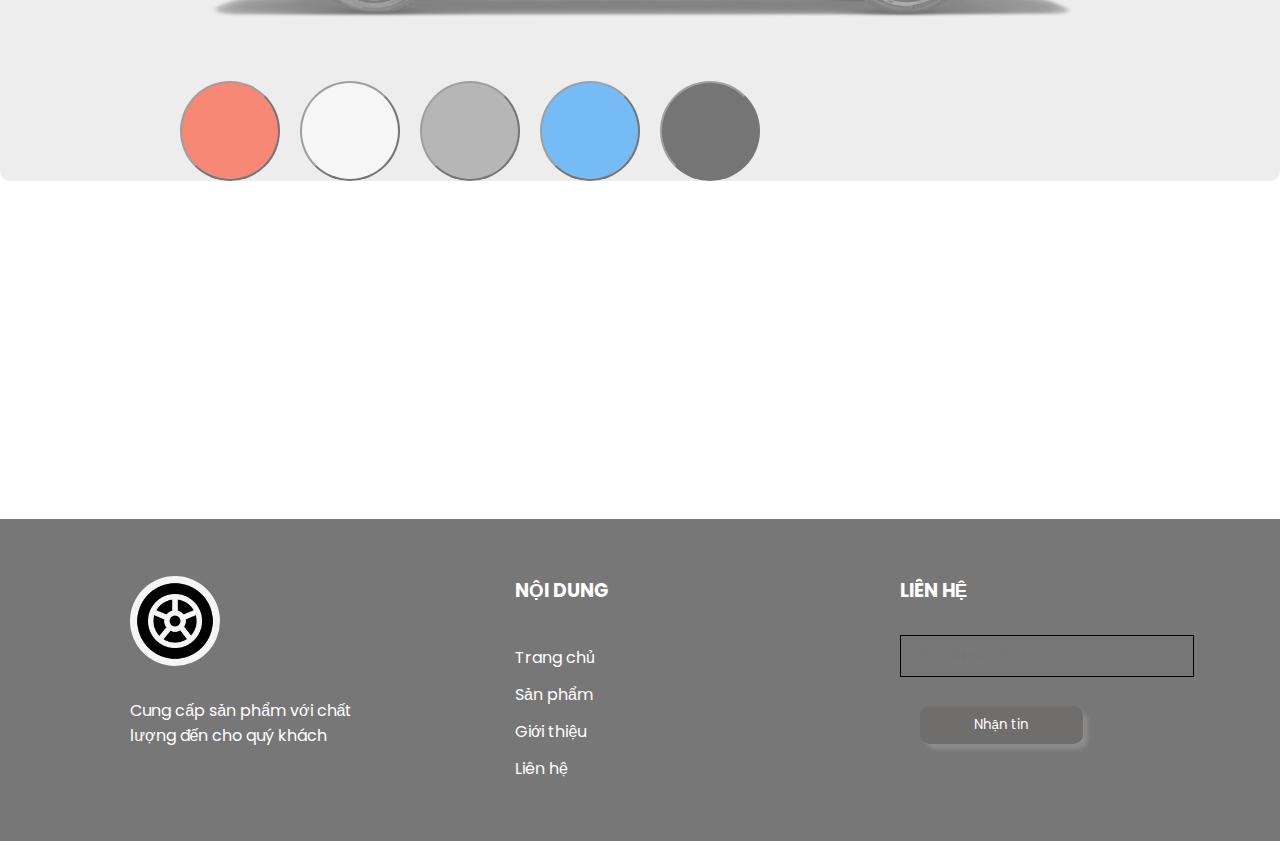
<file: Oto.com/TrangchitietsanphamcuaOto.com/xe3.html>
<!DOCTYPE html>
<html lang="en">

<head>
    <meta charset="UTF-8">
    <meta http-equiv="X-UA-Compatible" content="IE=edge">
    <meta name="viewport" content="width=device-width, initial-scale=1.0">
    <title>Web bán ô tô </title>
    <link rel="stylesheet" href="xe.css">

    <style>
        #header {
            opacity: 0;
            animation: loadPage 0.5s forwards;
        }
        
        @keyframes loadPage {
            0% {
                opacity: 0.5;
                transform: translateY(100px);
            }
            100% {
                opacity: 1;
                transform: translateY(0);
            }
        }

        #banner {
            opacity: 0.5;
            animation: loadPage 1s forwards;
        }
        
        .header-der{
            opacity: 0.5;
            animation: loadPage 1s forwards;
        }
        
        @keyframes loadPage {
            0% {
                opacity: 0.5;
                transform: translateY(100px);
            }
            100% {
                opacity: 1;
                transform: translateY(0);
            }
        }
        .gioithieu1{
            opacity: 0.5;
            animation: loadPage 1s forwards;
        }
        
        @keyframes loadPage {
            0% {
                opacity: 0.5;
                transform: translateY(100px);
            }
            100% {
                opacity: 1;
                transform: translateY(0);
            }
        }

        </style>

    <link href="https://cdn.jsdelivr.net/npm/bootstrap@5.3.2/dist/css/bootstrap.min.css" rel="stylesheet" integrity="sha384-T3c6CoIi6uLrA9TneNEoa7RxnatzjcDSCmG1MXxSR1GAsXEV/Dwwykc2MPK8M2HN" crossorigin="anonymous">
    
    <script src="https://cdn.jsdelivr.net/npm/bootstrap@5.3.2/dist/js/bootstrap.bundle.min.js" integrity="sha384-C6RzsynM9kWDrMNeT87bh95OGNyZPhcTNXj1NW7RuBCsyN/o0jlpcV8Qyq46cDfL" crossorigin="anonymous"></script>
</head>


<body>
    <div id="wrapper" >
        <div id="header" style="background-color: #5753555b;" >
            <a href="" class="logo">
                <img src="banhxe.png" alt="" width="90px" style="border-radius: 90px;">
            </a>
            <div id="menu">
                <div class="item">
                    <a href="/Oto.com/TrangchuvaGioithieuOto.com/index.html">Trang chủ</a>
                </div>
                <div class="item">
                    <a href="/Oto.com/TrangchuvaGioithieuOto.com/index.html">Giới thiệu</a>
                </div>
                <div class="item">
                    <a href="/Oto.com/TrangsanphamOto.com/index.html">Sản phẩm</a>
                </div>
                <div class="item">
                    <a href="/Oto.com/TranggopylienhecuaOto.com/index.html">Liên hệ</a>
                </div>
            </div>
            <div id="actions">
                <div class="item">
                    <a href="/Oto.com/index.html"><img src="person.png" alt="" width="40px" style="border-radius: 40px;"></a>
                </div>
                <div class="item">
                    <a href="/Oto.com/TrangdanhsachcuaOto.com/index.html"><img src="giohang4.png" alt="" width="40px" style="border-radius: 90px;"></a>
                </div>
            </div>
        </div>

        <!--Đây là phần thân-->
        <div style="display: flex; flex-direction: row; margin-top: 50px;background-color: rgba(128, 128, 128, 0.144); border-radius: 10px;">
            <div class="gioithieu1">
                <img src="./images/01fa-civic-2022kv-1-9383.jpg" alt="" style="width: 1000px; border-radius: 10px;">
                <div class="product-details">
                    <h1>HONDA CIVIC</h1>
                    <h2>KIẾN TẠO CHUẨN MỰC HOÀN HẢO</h2>
                    <hr>
                    <!--Thông tin-->
                    <p><b style="color:rgb(187, 105, 105); font-size: 25px;">Thông tin chung</b></p>
                    <div style="display: flex;">
                        <svg xmlns="http://www.w3.org/2000/svg" width="16" height="16" fill="currentColor" class="bi bi-people-fill" viewBox="0 0 16 16">
                            <path d="M7 14s-1 0-1-1 1-4 5-4 5 3 5 4-1 1-1 1zm4-6a3 3 0 1 0 0-6 3 3 0 0 0 0 6m-5.784 6A2.238 2.238 0 0 1 5 13c0-1.355.68-2.75 1.936-3.72A6.325 6.325 0 0 0 5 9c-4 0-5 3-5 4s1 1 1 1zM4.5 8a2.5 2.5 0 1 0 0-5 2.5 2.5 0 0 0 0 5"/>
                        </svg>
                        <p><b style="margin-left: 5px;">Sỗ chỗ: 5</b></p>
                    </div>
                    <div style="display: flex;">
                        <svg xmlns="http://www.w3.org/2000/svg" width="16" height="16" fill="currentColor" class="bi bi-car-front-fill" viewBox="0 0 16 16">
                            <path d="M2.52 3.515A2.5 2.5 0 0 1 4.82 2h6.362c1 0 1.904.596 2.298 1.515l.792 1.848c.075.175.21.319.38.404.5.25.855.715.965 1.262l.335 1.679c.033.161.049.325.049.49v.413c0 .814-.39 1.543-1 1.997V13.5a.5.5 0 0 1-.5.5h-2a.5.5 0 0 1-.5-.5v-1.338c-1.292.048-2.745.088-4 .088s-2.708-.04-4-.088V13.5a.5.5 0 0 1-.5.5h-2a.5.5 0 0 1-.5-.5v-1.892c-.61-.454-1-1.183-1-1.997v-.413a2.5 2.5 0 0 1 .049-.49l.335-1.68c.11-.546.465-1.012.964-1.261a.807.807 0 0 0 .381-.404l.792-1.848ZM3 10a1 1 0 1 0 0-2 1 1 0 0 0 0 2m10 0a1 1 0 1 0 0-2 1 1 0 0 0 0 2M6 8a1 1 0 0 0 0 2h4a1 1 0 1 0 0-2zM2.906 5.189a.51.51 0 0 0 .497.731c.91-.073 3.35-.17 4.597-.17 1.247 0 3.688.097 4.597.17a.51.51 0 0 0 .497-.731l-.956-1.913A.5.5 0 0 0 11.691 3H4.309a.5.5 0 0 0-.447.276L2.906 5.19Z"/>
                        </svg>
                        <p><b style="margin-left: 5px;">Kiểu dáng: Sedan</b></p>
                    </div>
                    <div style="display: flex;">
                        <svg xmlns="http://www.w3.org/2000/svg" width="16" height="16" fill="currentColor" class="bi bi-fuel-pump" viewBox="0 0 16 16">
                            <path d="M3 2.5a.5.5 0 0 1 .5-.5h5a.5.5 0 0 1 .5.5v5a.5.5 0 0 1-.5.5h-5a.5.5 0 0 1-.5-.5z"/>
                            <path d="M1 2a2 2 0 0 1 2-2h6a2 2 0 0 1 2 2v8a2 2 0 0 1 2 2v.5a.5.5 0 0 0 1 0V8h-.5a.5.5 0 0 1-.5-.5V4.375a.5.5 0 0 1 .5-.5h1.495c-.011-.476-.053-.894-.201-1.222a.97.97 0 0 0-.394-.458c-.184-.11-.464-.195-.9-.195a.5.5 0 0 1 0-1c.564 0 1.034.11 1.412.336.383.228.634.551.794.907.295.655.294 1.465.294 2.081v3.175a.5.5 0 0 1-.5.501H15v4.5a1.5 1.5 0 0 1-3 0V12a1 1 0 0 0-1-1v4h.5a.5.5 0 0 1 0 1H.5a.5.5 0 0 1 0-1H1zm9 0a1 1 0 0 0-1-1H3a1 1 0 0 0-1 1v13h8z"/>
                        </svg>
                        <p><b style="margin-left: 5px;">Nhiên liệu: Xăng</b></p>
                    </div>
                    <div style="display: flex;">
                        <svg xmlns="http://www.w3.org/2000/svg" width="16" height="16" fill="currentColor" class="bi bi-gear-wide-connected" viewBox="0 0 16 16">
                            <path d="M7.068.727c.243-.97 1.62-.97 1.864 0l.071.286a.96.96 0 0 0 1.622.434l.205-.211c.695-.719 1.888-.03 1.613.931l-.08.284a.96.96 0 0 0 1.187 1.187l.283-.081c.96-.275 1.65.918.931 1.613l-.211.205a.96.96 0 0 0 .434 1.622l.286.071c.97.243.97 1.62 0 1.864l-.286.071a.96.96 0 0 0-.434 1.622l.211.205c.719.695.03 1.888-.931 1.613l-.284-.08a.96.96 0 0 0-1.187 1.187l.081.283c.275.96-.918 1.65-1.613.931l-.205-.211a.96.96 0 0 0-1.622.434l-.071.286c-.243.97-1.62.97-1.864 0l-.071-.286a.96.96 0 0 0-1.622-.434l-.205.211c-.695.719-1.888.03-1.613-.931l.08-.284a.96.96 0 0 0-1.186-1.187l-.284.081c-.96.275-1.65-.918-.931-1.613l.211-.205a.96.96 0 0 0-.434-1.622l-.286-.071c-.97-.243-.97-1.62 0-1.864l.286-.071a.96.96 0 0 0 .434-1.622l-.211-.205c-.719-.695-.03-1.888.931-1.613l.284.08a.96.96 0 0 0 1.187-1.186l-.081-.284c-.275-.96.918-1.65 1.613-.931l.205.211a.96.96 0 0 0 1.622-.434l.071-.286zM12.973 8.5H8.25l-2.834 3.779A4.998 4.998 0 0 0 12.973 8.5m0-1a4.998 4.998 0 0 0-7.557-3.779l2.834 3.78h4.723zM5.048 3.967c-.03.021-.058.043-.087.065zm-.431.355A4.984 4.984 0 0 0 3.002 8c0 1.455.622 2.765 1.615 3.678L7.375 8zm.344 7.646.087.065z"/>
                        </svg>
                        <p><b style="margin-left: 5px;">Xuất xứ: Nhật bản</b></p>
                    </div>
                    <hr>
                    <!--Động cơ-->
                    <p><b style="color:rgb(187, 105, 105); font-size: 25px;">Động cơ & Khung xe</b></p>
                    <div style="display: flex;">
                        <svg xmlns="http://www.w3.org/2000/svg" width="16" height="16" fill="currentColor" class="bi bi-aspect-ratio" viewBox="0 0 16 16">
                            <path d="M0 3.5A1.5 1.5 0 0 1 1.5 2h13A1.5 1.5 0 0 1 16 3.5v9a1.5 1.5 0 0 1-1.5 1.5h-13A1.5 1.5 0 0 1 0 12.5zM1.5 3a.5.5 0 0 0-.5.5v9a.5.5 0 0 0 .5.5h13a.5.5 0 0 0 .5-.5v-9a.5.5 0 0 0-.5-.5z"/>
                            <path d="M2 4.5a.5.5 0 0 1 .5-.5h3a.5.5 0 0 1 0 1H3v2.5a.5.5 0 0 1-1 0zm12 7a.5.5 0 0 1-.5.5h-3a.5.5 0 0 1 0-1H13V8.5a.5.5 0 0 1 1 0z"/>
                        </svg>
                        <p><b style="margin-left: 5px;">Kích thước tổng thể bên ngoài (D x R x C): 4.678 x 1.802 x 1.415 (mm)</b></p>
                    </div>
                    <div style="display: flex;">
                        <svg xmlns="http://www.w3.org/2000/svg" width="16" height="16" fill="currentColor" class="bi bi-activity" viewBox="0 0 16 16">
                            <path fill-rule="evenodd" d="M6 2a.5.5 0 0 1 .47.33L10 12.036l1.53-4.208A.5.5 0 0 1 12 7.5h3.5a.5.5 0 0 1 0 1h-3.15l-1.88 5.17a.5.5 0 0 1-.94 0L6 3.964 4.47 8.171A.5.5 0 0 1 4 8.5H.5a.5.5 0 0 1 0-1h3.15l1.88-5.17A.5.5 0 0 1 6 2"/>
                        </svg>
                        <p><b style="margin-left: 5px;">Hệ thống truyền động: Cầu trước</b></p>
                            
                    </div>
                    <div style="display: flex;">
                        <svg xmlns="http://www.w3.org/2000/svg" width="16" height="16" fill="currentColor" class="bi bi-ev-front-fill" viewBox="0 0 16 16">
                            <path d="M2.52 3.515A2.5 2.5 0 0 1 4.82 2h6.362c1 0 1.904.596 2.298 1.515l.792 1.848c.075.175.21.319.38.404.5.25.855.715.965 1.262l.335 1.679c.033.161.049.325.049.49v.413c0 .814-.39 1.543-1 1.997V13.5a.5.5 0 0 1-.5.5h-2a.5.5 0 0 1-.5-.5v-1.338c-1.292.048-2.745.088-4 .088s-2.708-.04-4-.088V13.5a.5.5 0 0 1-.5.5h-2a.5.5 0 0 1-.5-.5v-1.892c-.61-.454-1-1.183-1-1.997v-.413a2.5 2.5 0 0 1 .049-.49l.335-1.68c.11-.546.465-1.012.964-1.261a.807.807 0 0 0 .381-.404l.792-1.848Zm6.75.51a.186.186 0 0 0-.23.034L6.05 7.246a.188.188 0 0 0 .137.316h1.241l-.673 2.195a.188.188 0 0 0 .085.218c.075.043.17.03.23-.034l2.88-3.187a.188.188 0 0 0-.137-.316H8.572l.782-2.195a.188.188 0 0 0-.085-.218Z"/>
                        </svg>
                        <p><b style="margin-left: 5px;">Hệ thống lái: Hộp số 7 cấp (CVT 7-speed Dual Clutch Transmission)</b></p>
                    </div>
                    <div style="display: flex;">
                        <svg xmlns="http://www.w3.org/2000/svg" width="16" height="16" fill="currentColor" class="bi bi-fire" viewBox="0 0 16 16">
                            <path d="M8 16c3.314 0 6-2 6-5.5 0-1.5-.5-4-2.5-6 .25 1.5-1.25 2-1.25 2C11 4 9 .5 6 0c.357 2 .5 4-2 6-1.25 1-2 2.729-2 4.5C2 14 4.686 16 8 16m0-1c-1.657 0-3-1-3-2.75 0-.75.25-2 1.25-3C6.125 10 7 10.5 7 10.5c-.375-1.25.5-3.25 2-3.5-.179 1-.25 2 1 3 .625.5 1 1.364 1 2.25C11 14 9.657 15 8 15"/>
                        </svg>
                        <p><b style="margin-left: 5px;">Tiêu chuẩn khí thái: Euro 6</b></p>
                    </div>
                    <div style="display: flex;">
                        <svg xmlns="http://www.w3.org/2000/svg" width="16" height="16" fill="currentColor" class="bi bi-speedometer" viewBox="0 0 16 16">
                            <path d="M8 2a.5.5 0 0 1 .5.5V4a.5.5 0 0 1-1 0V2.5A.5.5 0 0 1 8 2M3.732 3.732a.5.5 0 0 1 .707 0l.915.914a.5.5 0 1 1-.708.708l-.914-.915a.5.5 0 0 1 0-.707zM2 8a.5.5 0 0 1 .5-.5h1.586a.5.5 0 0 1 0 1H2.5A.5.5 0 0 1 2 8m9.5 0a.5.5 0 0 1 .5-.5h1.5a.5.5 0 0 1 0 1H12a.5.5 0 0 1-.5-.5m.754-4.246a.389.389 0 0 0-.527-.02L7.547 7.31A.91.91 0 1 0 8.85 8.569l3.434-4.297a.389.389 0 0 0-.029-.518z"/>
                            <path fill-rule="evenodd" d="M6.664 15.889A8 8 0 1 1 9.336.11a8 8 0 0 1-2.672 15.78zm-4.665-4.283A11.945 11.945 0 0 1 8 10c2.186 0 4.236.585 6.001 1.606a7 7 0 1 0-12.002 0z"/>
                        </svg>
                        <p><b style="margin-left: 5px;">Công suất tối đa (HP/vòng/phút): 176 mã lực tại 6000 vòng/phút</b></p>
                    </div>
                    <hr>
                    <p><b style="color:rgb(187, 105, 105); font-size: 25px;">Màu xe</b></p>
                    <div id="carContainer">
                        <img id="carImage" src="./images/do3.png" alt="" style="width: 1000px;">
                    </div>
                      
                    <div id="buttonContainer">
                        <button style="background-color:rgb(255, 38, 0)" onclick="changeColor('./images/do3.png')"></button>                      
                        <button style="background-color:white" onclick="changeColor('./images/trang3.png')"></button>
                        <button style="background-color:gray" onclick="changeColor('./images/xam3.png')"></button>
                        <button style="background-color:rgb(0, 140, 255)" onclick="changeColor('./images/xanh3.png')"></button>
                        <button style="background-color:rgb(0, 0, 0)" onclick="changeColor('./images/den3.png')"></button>
                    </div>
                </div>
            </div>

        <!--Đây là footer-->    
        </div>   
        <div id="footer">
            <div class="box">
                <div class="logo">
                    <img src="banhxe.png" alt="" width="90px" style="border-radius: 90px;">
                </div>
                <br>
                <p>Cung cấp sản phẩm với chất lượng đến cho quý khách</p>
            </div>
            <div class="box">
                <h3>NỘI DUNG</h3>
                <ul class="quick-menu">
                    <div class="item">
                        <a href="/Oto.com/TrangchuvaGioithieuOto.com/index.html">Trang chủ</a>
                    </div>
                    <div class="item">
                        <a href="/Oto.com/TrangsanphamOto.com/index.html">Sản phẩm</a>
                    </div>
                    <div class="item">
                        <a href="/Oto.com/TrangchuvaGioithieuOto.com/index.html">Giới thiệu<a>
                    </div>
                    <div class="item">
                        <a href="/Oto.com/TranggopylienhecuaOto.com/index.html">Liên hệ</a>
                    </div>
                </ul>
            </div>
            <div class="box">
                <h3>LIÊN HỆ</h3>
                <form action="">
                    <input type="text" placeholder="Địa chỉ email">
                    <button>Nhận tin</button>
                </form>
            </div>
        </div>
    </div>

    <script>
        function changeColor(imagePath) {
        document.getElementById('carImage').src = imagePath;
        }
    </script>
           
        

        
</body>

</html>
</file>
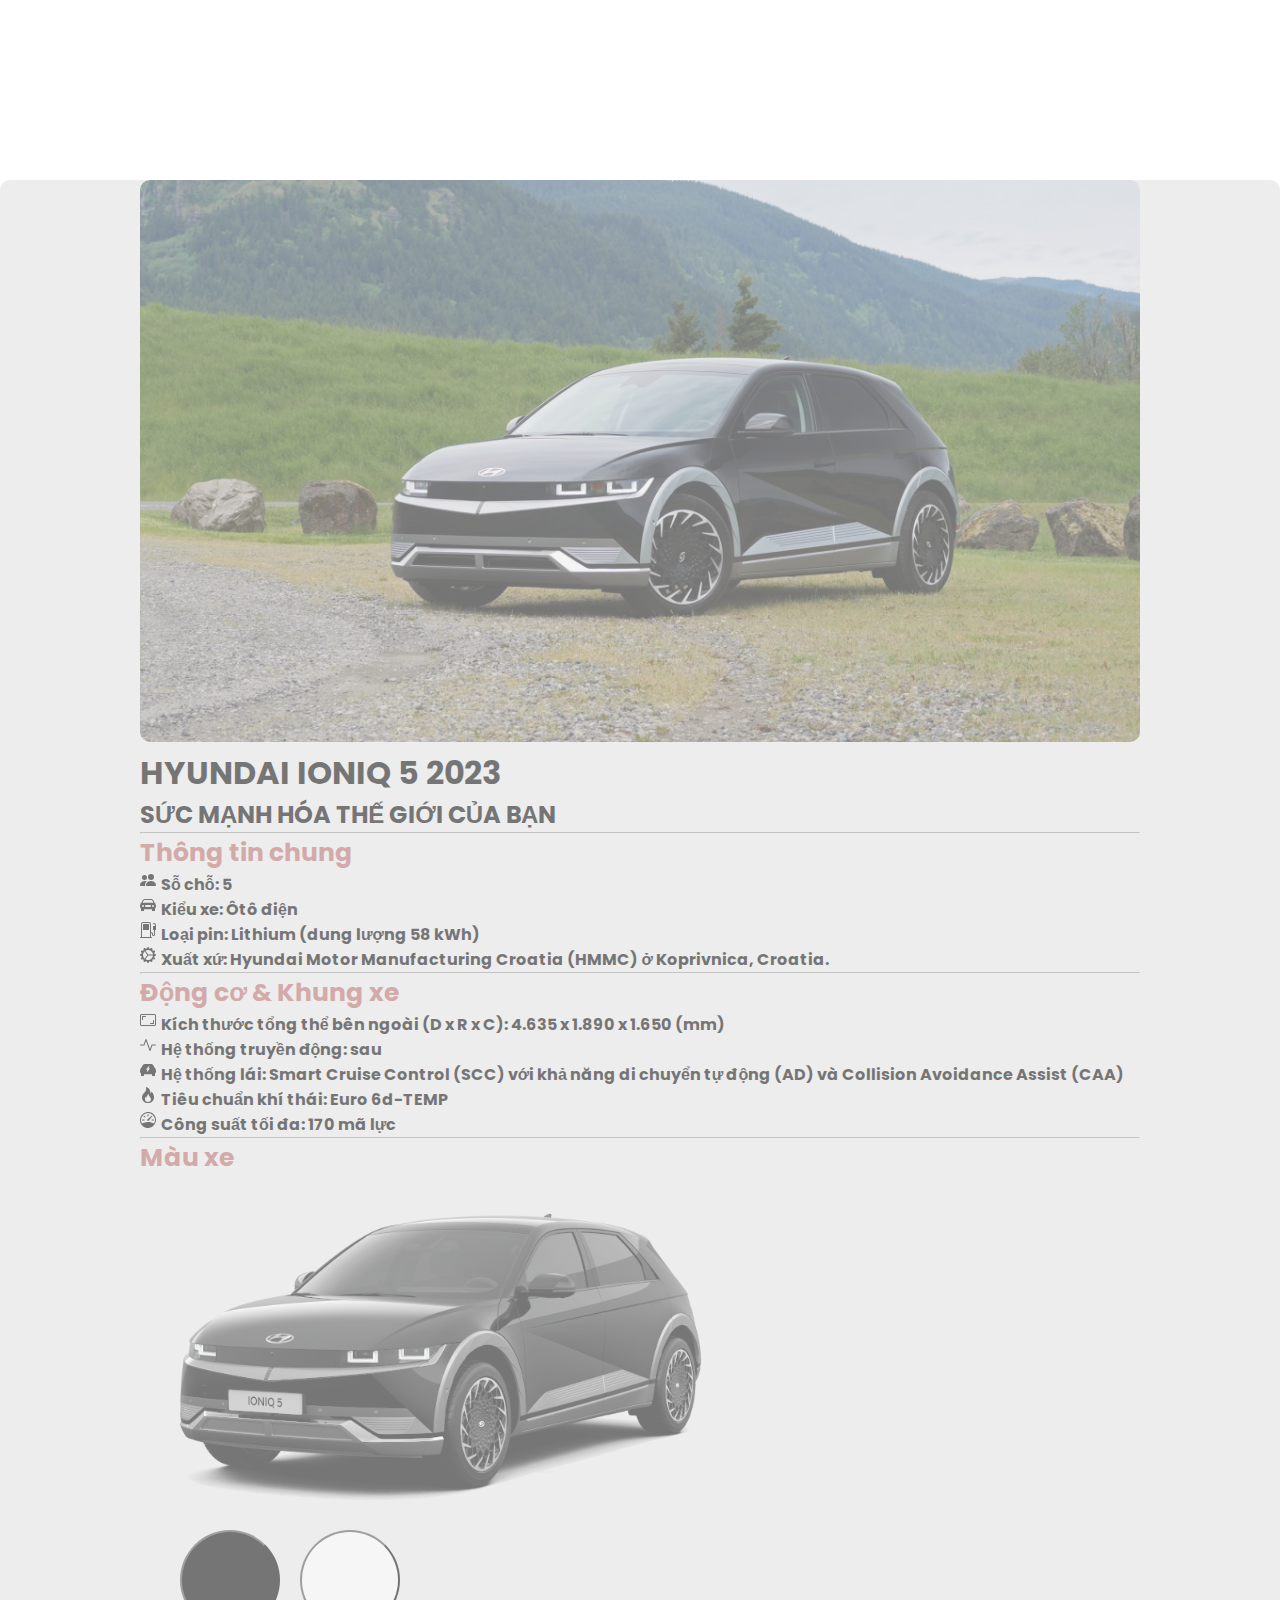
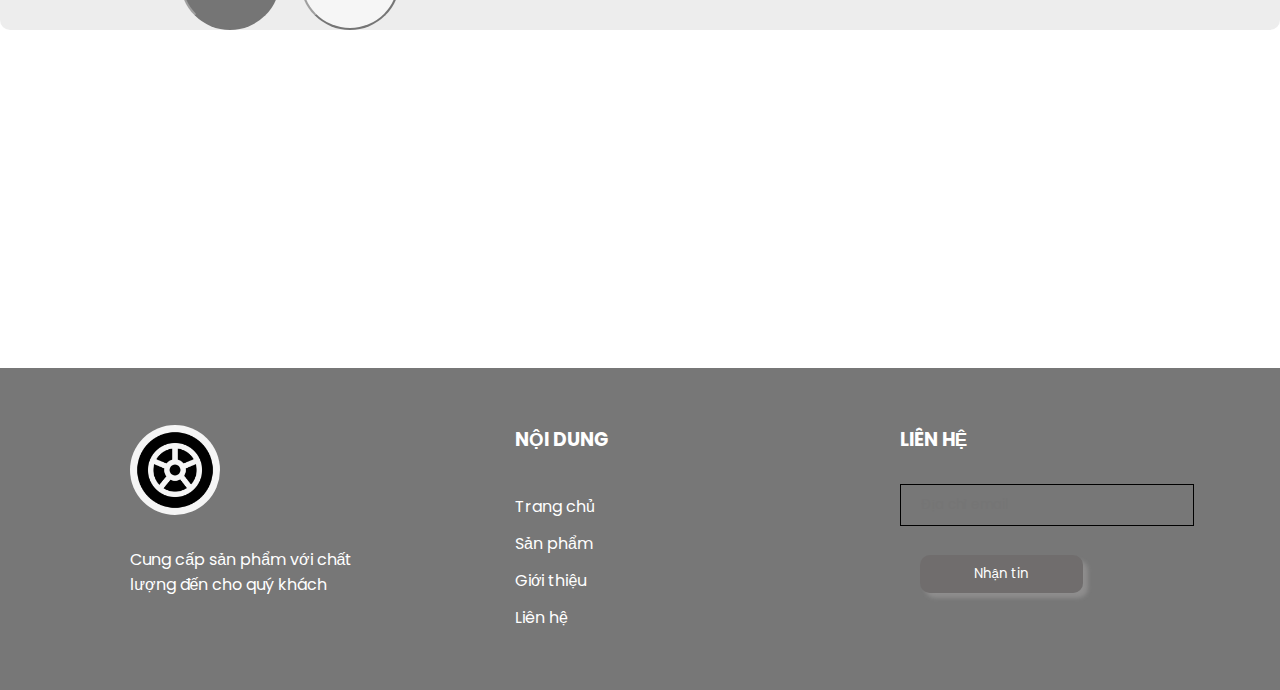
<file: Oto.com/TrangchitietsanphamcuaOto.com/xe4.html>
<!DOCTYPE html>
<html lang="en">

<head>
    <meta charset="UTF-8">
    <meta http-equiv="X-UA-Compatible" content="IE=edge">
    <meta name="viewport" content="width=device-width, initial-scale=1.0">
    <title>Web bán ô tô </title>
    <link rel="stylesheet" href="xe.css">

    <style>
        #header {
            opacity: 0;
            animation: loadPage 0.5s forwards;
        }
        
        @keyframes loadPage {
            0% {
                opacity: 0.5;
                transform: translateY(100px);
            }
            100% {
                opacity: 1;
                transform: translateY(0);
            }
        }

        #banner {
            opacity: 0.5;
            animation: loadPage 1s forwards;
        }
        
        .header-der{
            opacity: 0.5;
            animation: loadPage 1s forwards;
        }
        
        @keyframes loadPage {
            0% {
                opacity: 0.5;
                transform: translateY(100px);
            }
            100% {
                opacity: 1;
                transform: translateY(0);
            }
        }
        .gioithieu1{
            opacity: 0.5;
            animation: loadPage 1s forwards;
        }
        
        @keyframes loadPage {
            0% {
                opacity: 0.5;
                transform: translateY(100px);
            }
            100% {
                opacity: 1;
                transform: translateY(0);
            }
        }

        </style>

    <link href="https://cdn.jsdelivr.net/npm/bootstrap@5.3.2/dist/css/bootstrap.min.css" rel="stylesheet" integrity="sha384-T3c6CoIi6uLrA9TneNEoa7RxnatzjcDSCmG1MXxSR1GAsXEV/Dwwykc2MPK8M2HN" crossorigin="anonymous">
    
    <script src="https://cdn.jsdelivr.net/npm/bootstrap@5.3.2/dist/js/bootstrap.bundle.min.js" integrity="sha384-C6RzsynM9kWDrMNeT87bh95OGNyZPhcTNXj1NW7RuBCsyN/o0jlpcV8Qyq46cDfL" crossorigin="anonymous"></script>
</head>


<body>
    <div id="wrapper" >
        <div id="header" style="background-color: #5753555b;" >
            <a href="" class="logo">
                <img src="banhxe.png" alt="" width="90px" style="border-radius: 90px;">
            </a>
            <div id="menu">
                <div class="item">
                    <a href="/Oto.com/TrangchuvaGioithieuOto.com/index.html">Trang chủ</a>
                </div>
                <div class="item">
                    <a href="/Oto.com/TrangchuvaGioithieuOto.com/index.html">Giới thiệu</a>
                </div>
                <div class="item">
                    <a href="/Oto.com/TrangsanphamOto.com/index.html">Sản phẩm</a>
                </div>
                <div class="item">
                    <a href="/Oto.com/TranggopylienhecuaOto.com/index.html">Liên hệ</a>
                </div>
            </div>
            <div id="actions">
                <div class="item">
                    <a href="/Oto.com/index.html"><img src="person.png" alt="" width="40px" style="border-radius: 40px;"></a>
                </div>
                <div class="item">
                    <a href="/Oto.com/TrangdanhsachcuaOto.com/index.html"><img src="giohang4.png" alt="" width="40px" style="border-radius: 90px;"></a>
                </div>
            </div>
        </div>

        <!--Đây là phần thân-->
        <div style="display: flex; flex-direction: row; margin-top: 50px;background-color: rgba(128, 128, 128, 0.144); border-radius: 10px;">
            <div class="gioithieu1">
                <img src="./images/2022-Hyundai-Ioniq-5-front-three-quarter1.jpg" alt="" style="width: 1000px; border-radius: 10px;">
                <div class="product-details">
                    <h1>HYUNDAI IONIQ 5 2023</h1>
                    <h2>SỨC MẠNH HÓA THẾ GIỚI CỦA BẠN</h2>
                    <hr>
                    <!--Thông tin-->
                    <p><b style="color:rgb(187, 105, 105); font-size: 25px;">Thông tin chung</b></p>
                    <div style="display: flex;">
                        <svg xmlns="http://www.w3.org/2000/svg" width="16" height="16" fill="currentColor" class="bi bi-people-fill" viewBox="0 0 16 16">
                            <path d="M7 14s-1 0-1-1 1-4 5-4 5 3 5 4-1 1-1 1zm4-6a3 3 0 1 0 0-6 3 3 0 0 0 0 6m-5.784 6A2.238 2.238 0 0 1 5 13c0-1.355.68-2.75 1.936-3.72A6.325 6.325 0 0 0 5 9c-4 0-5 3-5 4s1 1 1 1zM4.5 8a2.5 2.5 0 1 0 0-5 2.5 2.5 0 0 0 0 5"/>
                        </svg>
                        <p><b style="margin-left: 5px;">Sỗ chỗ: 5</b></p>
                    </div>
                    <div style="display: flex;">
                        <svg xmlns="http://www.w3.org/2000/svg" width="16" height="16" fill="currentColor" class="bi bi-car-front-fill" viewBox="0 0 16 16">
                            <path d="M2.52 3.515A2.5 2.5 0 0 1 4.82 2h6.362c1 0 1.904.596 2.298 1.515l.792 1.848c.075.175.21.319.38.404.5.25.855.715.965 1.262l.335 1.679c.033.161.049.325.049.49v.413c0 .814-.39 1.543-1 1.997V13.5a.5.5 0 0 1-.5.5h-2a.5.5 0 0 1-.5-.5v-1.338c-1.292.048-2.745.088-4 .088s-2.708-.04-4-.088V13.5a.5.5 0 0 1-.5.5h-2a.5.5 0 0 1-.5-.5v-1.892c-.61-.454-1-1.183-1-1.997v-.413a2.5 2.5 0 0 1 .049-.49l.335-1.68c.11-.546.465-1.012.964-1.261a.807.807 0 0 0 .381-.404l.792-1.848ZM3 10a1 1 0 1 0 0-2 1 1 0 0 0 0 2m10 0a1 1 0 1 0 0-2 1 1 0 0 0 0 2M6 8a1 1 0 0 0 0 2h4a1 1 0 1 0 0-2zM2.906 5.189a.51.51 0 0 0 .497.731c.91-.073 3.35-.17 4.597-.17 1.247 0 3.688.097 4.597.17a.51.51 0 0 0 .497-.731l-.956-1.913A.5.5 0 0 0 11.691 3H4.309a.5.5 0 0 0-.447.276L2.906 5.19Z"/>
                        </svg>
                        <p><b style="margin-left: 5px;">Kiểu xe: Ôtô điện </b></p>
                    </div>
                    <div style="display: flex;">
                        <svg xmlns="http://www.w3.org/2000/svg" width="16" height="16" fill="currentColor" class="bi bi-fuel-pump" viewBox="0 0 16 16">
                            <path d="M3 2.5a.5.5 0 0 1 .5-.5h5a.5.5 0 0 1 .5.5v5a.5.5 0 0 1-.5.5h-5a.5.5 0 0 1-.5-.5z"/>
                            <path d="M1 2a2 2 0 0 1 2-2h6a2 2 0 0 1 2 2v8a2 2 0 0 1 2 2v.5a.5.5 0 0 0 1 0V8h-.5a.5.5 0 0 1-.5-.5V4.375a.5.5 0 0 1 .5-.5h1.495c-.011-.476-.053-.894-.201-1.222a.97.97 0 0 0-.394-.458c-.184-.11-.464-.195-.9-.195a.5.5 0 0 1 0-1c.564 0 1.034.11 1.412.336.383.228.634.551.794.907.295.655.294 1.465.294 2.081v3.175a.5.5 0 0 1-.5.501H15v4.5a1.5 1.5 0 0 1-3 0V12a1 1 0 0 0-1-1v4h.5a.5.5 0 0 1 0 1H.5a.5.5 0 0 1 0-1H1zm9 0a1 1 0 0 0-1-1H3a1 1 0 0 0-1 1v13h8z"/>
                        </svg>
                        <p><b style="margin-left: 5px;">Loại pin: Lithium (dung lượng 58 kWh)</b></p>      
                    </div>
                    <div style="display: flex;">
                        <svg xmlns="http://www.w3.org/2000/svg" width="16" height="16" fill="currentColor" class="bi bi-gear-wide-connected" viewBox="0 0 16 16">
                            <path d="M7.068.727c.243-.97 1.62-.97 1.864 0l.071.286a.96.96 0 0 0 1.622.434l.205-.211c.695-.719 1.888-.03 1.613.931l-.08.284a.96.96 0 0 0 1.187 1.187l.283-.081c.96-.275 1.65.918.931 1.613l-.211.205a.96.96 0 0 0 .434 1.622l.286.071c.97.243.97 1.62 0 1.864l-.286.071a.96.96 0 0 0-.434 1.622l.211.205c.719.695.03 1.888-.931 1.613l-.284-.08a.96.96 0 0 0-1.187 1.187l.081.283c.275.96-.918 1.65-1.613.931l-.205-.211a.96.96 0 0 0-1.622.434l-.071.286c-.243.97-1.62.97-1.864 0l-.071-.286a.96.96 0 0 0-1.622-.434l-.205.211c-.695.719-1.888.03-1.613-.931l.08-.284a.96.96 0 0 0-1.186-1.187l-.284.081c-.96.275-1.65-.918-.931-1.613l.211-.205a.96.96 0 0 0-.434-1.622l-.286-.071c-.97-.243-.97-1.62 0-1.864l.286-.071a.96.96 0 0 0 .434-1.622l-.211-.205c-.719-.695-.03-1.888.931-1.613l.284.08a.96.96 0 0 0 1.187-1.186l-.081-.284c-.275-.96.918-1.65 1.613-.931l.205.211a.96.96 0 0 0 1.622-.434l.071-.286zM12.973 8.5H8.25l-2.834 3.779A4.998 4.998 0 0 0 12.973 8.5m0-1a4.998 4.998 0 0 0-7.557-3.779l2.834 3.78h4.723zM5.048 3.967c-.03.021-.058.043-.087.065zm-.431.355A4.984 4.984 0 0 0 3.002 8c0 1.455.622 2.765 1.615 3.678L7.375 8zm.344 7.646.087.065z"/>
                        </svg>
                        <p><b style="margin-left: 5px;">Xuất xứ: Hyundai Motor Manufacturing Croatia (HMMC) ở Koprivnica, Croatia.</b></p>
                    </div>
                    <hr>
                    <!--Động cơ-->
                    <p><b style="color:rgb(187, 105, 105); font-size: 25px;">Động cơ & Khung xe</b></p>
                    <div style="display: flex;">
                        <svg xmlns="http://www.w3.org/2000/svg" width="16" height="16" fill="currentColor" class="bi bi-aspect-ratio" viewBox="0 0 16 16">
                            <path d="M0 3.5A1.5 1.5 0 0 1 1.5 2h13A1.5 1.5 0 0 1 16 3.5v9a1.5 1.5 0 0 1-1.5 1.5h-13A1.5 1.5 0 0 1 0 12.5zM1.5 3a.5.5 0 0 0-.5.5v9a.5.5 0 0 0 .5.5h13a.5.5 0 0 0 .5-.5v-9a.5.5 0 0 0-.5-.5z"/>
                            <path d="M2 4.5a.5.5 0 0 1 .5-.5h3a.5.5 0 0 1 0 1H3v2.5a.5.5 0 0 1-1 0zm12 7a.5.5 0 0 1-.5.5h-3a.5.5 0 0 1 0-1H13V8.5a.5.5 0 0 1 1 0z"/>
                        </svg>
                        <p><b style="margin-left: 5px;">Kích thước tổng thể bên ngoài (D x R x C): 4.635 x 1.890 x 1.650 (mm)</b></p> 
                            
                    </div>
                    <div style="display: flex;">
                        <svg xmlns="http://www.w3.org/2000/svg" width="16" height="16" fill="currentColor" class="bi bi-activity" viewBox="0 0 16 16">
                            <path fill-rule="evenodd" d="M6 2a.5.5 0 0 1 .47.33L10 12.036l1.53-4.208A.5.5 0 0 1 12 7.5h3.5a.5.5 0 0 1 0 1h-3.15l-1.88 5.17a.5.5 0 0 1-.94 0L6 3.964 4.47 8.171A.5.5 0 0 1 4 8.5H.5a.5.5 0 0 1 0-1h3.15l1.88-5.17A.5.5 0 0 1 6 2"/>
                        </svg>
                        <p><b style="margin-left: 5px;">Hệ thống truyền động: sau</b></p>
                            
                    </div>
                    <div style="display: flex;">
                        <svg xmlns="http://www.w3.org/2000/svg" width="16" height="16" fill="currentColor" class="bi bi-ev-front-fill" viewBox="0 0 16 16">
                            <path d="M2.52 3.515A2.5 2.5 0 0 1 4.82 2h6.362c1 0 1.904.596 2.298 1.515l.792 1.848c.075.175.21.319.38.404.5.25.855.715.965 1.262l.335 1.679c.033.161.049.325.049.49v.413c0 .814-.39 1.543-1 1.997V13.5a.5.5 0 0 1-.5.5h-2a.5.5 0 0 1-.5-.5v-1.338c-1.292.048-2.745.088-4 .088s-2.708-.04-4-.088V13.5a.5.5 0 0 1-.5.5h-2a.5.5 0 0 1-.5-.5v-1.892c-.61-.454-1-1.183-1-1.997v-.413a2.5 2.5 0 0 1 .049-.49l.335-1.68c.11-.546.465-1.012.964-1.261a.807.807 0 0 0 .381-.404l.792-1.848Zm6.75.51a.186.186 0 0 0-.23.034L6.05 7.246a.188.188 0 0 0 .137.316h1.241l-.673 2.195a.188.188 0 0 0 .085.218c.075.043.17.03.23-.034l2.88-3.187a.188.188 0 0 0-.137-.316H8.572l.782-2.195a.188.188 0 0 0-.085-.218Z"/>
                        </svg>
                        <p><b style="margin-left: 5px;">Hệ thống lái: Smart Cruise Control (SCC) với khả năng di chuyển tự động (AD) và Collision Avoidance Assist (CAA)</b></p>
                    </div>
                    <div style="display: flex;">
                        <svg xmlns="http://www.w3.org/2000/svg" width="16" height="16" fill="currentColor" class="bi bi-fire" viewBox="0 0 16 16">
                            <path d="M8 16c3.314 0 6-2 6-5.5 0-1.5-.5-4-2.5-6 .25 1.5-1.25 2-1.25 2C11 4 9 .5 6 0c.357 2 .5 4-2 6-1.25 1-2 2.729-2 4.5C2 14 4.686 16 8 16m0-1c-1.657 0-3-1-3-2.75 0-.75.25-2 1.25-3C6.125 10 7 10.5 7 10.5c-.375-1.25.5-3.25 2-3.5-.179 1-.25 2 1 3 .625.5 1 1.364 1 2.25C11 14 9.657 15 8 15"/>
                        </svg>
                        <p><b style="margin-left: 5px;">Tiêu chuẩn khí thái: Euro 6d-TEMP</b></p>
                    </div>
                    <div style="display: flex;">
                        <svg xmlns="http://www.w3.org/2000/svg" width="16" height="16" fill="currentColor" class="bi bi-speedometer" viewBox="0 0 16 16">
                            <path d="M8 2a.5.5 0 0 1 .5.5V4a.5.5 0 0 1-1 0V2.5A.5.5 0 0 1 8 2M3.732 3.732a.5.5 0 0 1 .707 0l.915.914a.5.5 0 1 1-.708.708l-.914-.915a.5.5 0 0 1 0-.707zM2 8a.5.5 0 0 1 .5-.5h1.586a.5.5 0 0 1 0 1H2.5A.5.5 0 0 1 2 8m9.5 0a.5.5 0 0 1 .5-.5h1.5a.5.5 0 0 1 0 1H12a.5.5 0 0 1-.5-.5m.754-4.246a.389.389 0 0 0-.527-.02L7.547 7.31A.91.91 0 1 0 8.85 8.569l3.434-4.297a.389.389 0 0 0-.029-.518z"/>
                            <path fill-rule="evenodd" d="M6.664 15.889A8 8 0 1 1 9.336.11a8 8 0 0 1-2.672 15.78zm-4.665-4.283A11.945 11.945 0 0 1 8 10c2.186 0 4.236.585 6.001 1.606a7 7 0 1 0-12.002 0z"/>
                        </svg>
                        <p><b style="margin-left: 5px;">Công suất tối đa: 170 mã lực</b></p>
                    </div>
                    <hr>
                    <p><b style="color:rgb(187, 105, 105); font-size: 25px;">Màu xe</b></p>
                    <div id="carContainer">
                        <img id="carImage" src="./images/den4.png" alt="" style="width: 600px;">
                    </div>
                      
                    <div id="buttonContainer">
                        <button style="background-color:rgb(0, 0, 0)" onclick="changeColor('./images/den4.png')"></button>                      
                        <button style="background-color:white" onclick="changeColor('./images/trang4.png')"></button>
                    </div>
                </div>
            </div>

        <!--Đây là footer-->    
        </div>   
        <div id="footer">
            <div class="box">
                <div class="logo">
                    <img src="banhxe.png" alt="" width="90px" style="border-radius: 90px;">
                </div>
                <br>
                <p>Cung cấp sản phẩm với chất lượng đến cho quý khách</p>
            </div>
            <div class="box">
                <h3>NỘI DUNG</h3>
                <ul class="quick-menu">
                    <div class="item">
                        <a href="/Oto.com/TrangchuvaGioithieuOto.com/index.html">Trang chủ</a>
                    </div>
                    <div class="item">
                        <a href="/Oto.com/TrangsanphamOto.com/index.html">Sản phẩm</a>
                    </div>
                    <div class="item">
                        <a href="/Oto.com/TrangchuvaGioithieuOto.com/index.html">Giới thiệu<a>
                    </div>
                    <div class="item">
                        <a href="/Oto.com/TranggopylienhecuaOto.com/index.html">Liên hệ</a>
                    </div>
                </ul>
            </div>
            <div class="box">
                <h3>LIÊN HỆ</h3>
                <form action="">
                    <input type="text" placeholder="Địa chỉ email">
                    <button>Nhận tin</button>
                </form>
            </div>
        </div>
    </div>
    <script>
        function changeColor(imagePath) {
        document.getElementById('carImage').src = imagePath;
        }
    </script>
           
        

        
</body>

</html>
</file>
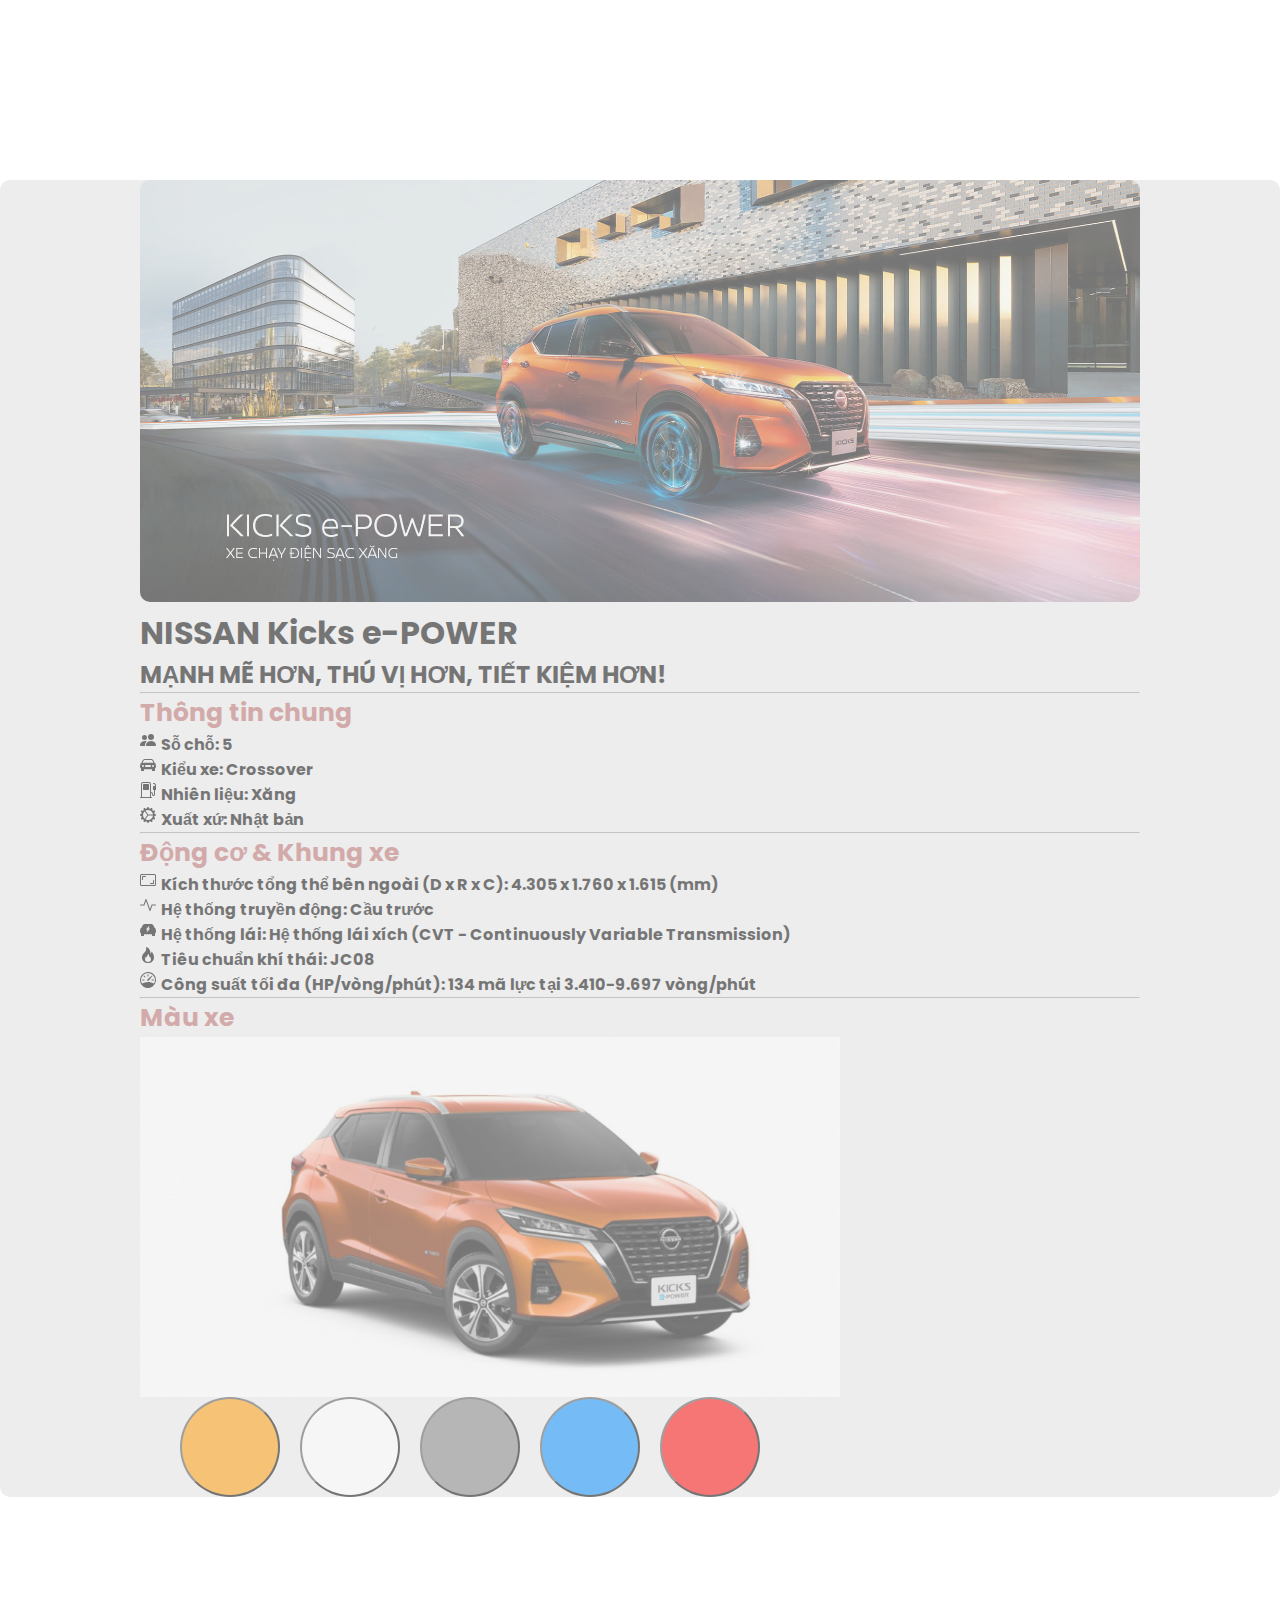
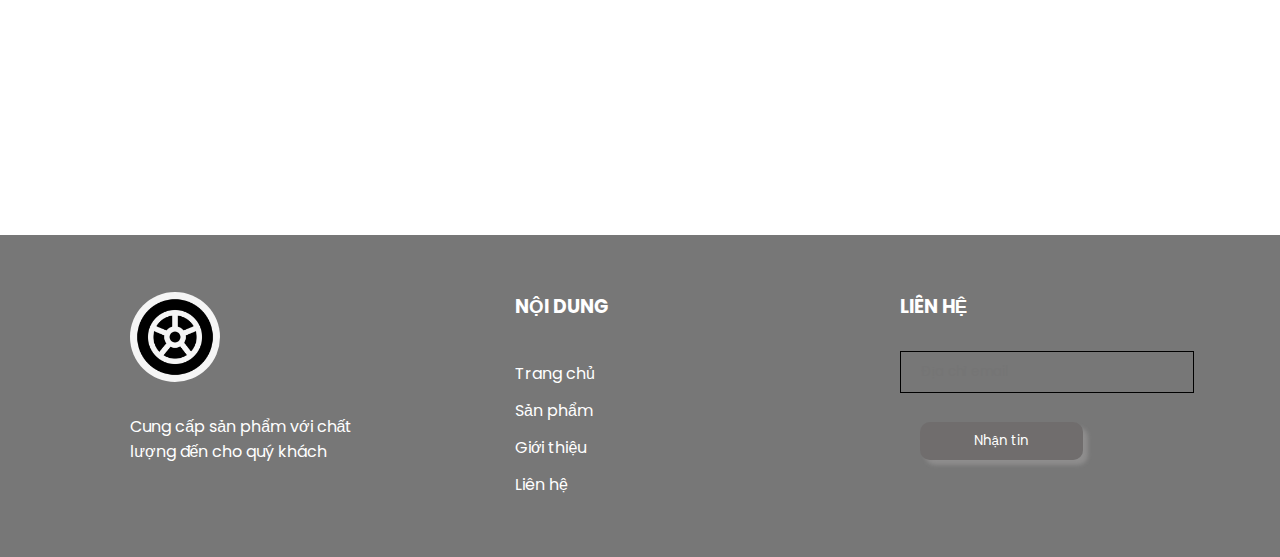
<file: Oto.com/TrangchitietsanphamcuaOto.com/xe5.html>
<!DOCTYPE html>
<html lang="en">

<head>
    <meta charset="UTF-8">
    <meta http-equiv="X-UA-Compatible" content="IE=edge">
    <meta name="viewport" content="width=device-width, initial-scale=1.0">
    <title>Web bán ô tô </title>
    <link rel="stylesheet" href="xe.css">

    <style>
        #header {
            opacity: 0;
            animation: loadPage 0.5s forwards;
        }
        
        @keyframes loadPage {
            0% {
                opacity: 0.5;
                transform: translateY(100px);
            }
            100% {
                opacity: 1;
                transform: translateY(0);
            }
        }

        #banner {
            opacity: 0.5;
            animation: loadPage 1s forwards;
        }
        
        .header-der{
            opacity: 0.5;
            animation: loadPage 1s forwards;
        }
        
        @keyframes loadPage {
            0% {
                opacity: 0.5;
                transform: translateY(100px);
            }
            100% {
                opacity: 1;
                transform: translateY(0);
            }
        }
        .gioithieu1{
            opacity: 0.5;
            animation: loadPage 1s forwards;
        }
        
        @keyframes loadPage {
            0% {
                opacity: 0.5;
                transform: translateY(100px);
            }
            100% {
                opacity: 1;
                transform: translateY(0);
            }
        }

        </style>

    <link href="https://cdn.jsdelivr.net/npm/bootstrap@5.3.2/dist/css/bootstrap.min.css" rel="stylesheet" integrity="sha384-T3c6CoIi6uLrA9TneNEoa7RxnatzjcDSCmG1MXxSR1GAsXEV/Dwwykc2MPK8M2HN" crossorigin="anonymous">
    
    <script src="https://cdn.jsdelivr.net/npm/bootstrap@5.3.2/dist/js/bootstrap.bundle.min.js" integrity="sha384-C6RzsynM9kWDrMNeT87bh95OGNyZPhcTNXj1NW7RuBCsyN/o0jlpcV8Qyq46cDfL" crossorigin="anonymous"></script>
</head>


<body>
    <div id="wrapper" >
        <div id="header" style="background-color: #5753555b;" >
            <a href="" class="logo">
                <img src="banhxe.png" alt="" width="90px" style="border-radius: 90px;">
            </a>
            <div id="menu">
                <div class="item">
                    <a href="/Oto.com/TrangchuvaGioithieuOto.com/index.html">Trang chủ</a>
                </div>
                <div class="item">
                    <a href="/Oto.com/TrangchuvaGioithieuOto.com/index.html">Giới thiệu</a>
                </div>
                <div class="item">
                    <a href="/Oto.com/TrangsanphamOto.com/index.html">Sản phẩm</a>
                </div>
                <div class="item">
                    <a href="/Oto.com/TranggopylienhecuaOto.com/index.html">Liên hệ</a>
                </div>
            </div>
            <div id="actions">
                <div class="item">
                    <a href="/Oto.com/index.html"><img src="person.png" alt="" width="40px" style="border-radius: 40px;"></a>
                </div>
                <div class="item">
                    <a href="/Oto.com/TrangdanhsachcuaOto.com/index.html"><img src="giohang4.png" alt="" width="40px" style="border-radius: 90px;"></a>
                </div>
            </div>
        </div>

        <!--Đây là phần thân-->
        <div style="display: flex; flex-direction: row; margin-top: 50px;background-color: rgba(128, 128, 128, 0.144); border-radius: 10px;">
            <div class="gioithieu1">
                <img src="./images/kv---pc_1701847863.jpg" alt="" style="width: 1000px; border-radius: 10px;">
                <div class="product-details">
                    <h1>NISSAN Kicks e-POWER</h1>
                    <h2>MẠNH MẼ HƠN, THÚ VỊ HƠN, TIẾT KIỆM HƠN!</h2>
                    <hr>
                    <!--Thông tin-->
                    <p><b style="color:rgb(187, 105, 105); font-size: 25px;">Thông tin chung</b></p>
                    <div style="display: flex;">
                        <svg xmlns="http://www.w3.org/2000/svg" width="16" height="16" fill="currentColor" class="bi bi-people-fill" viewBox="0 0 16 16">
                            <path d="M7 14s-1 0-1-1 1-4 5-4 5 3 5 4-1 1-1 1zm4-6a3 3 0 1 0 0-6 3 3 0 0 0 0 6m-5.784 6A2.238 2.238 0 0 1 5 13c0-1.355.68-2.75 1.936-3.72A6.325 6.325 0 0 0 5 9c-4 0-5 3-5 4s1 1 1 1zM4.5 8a2.5 2.5 0 1 0 0-5 2.5 2.5 0 0 0 0 5"/>
                        </svg>
                        <p><b style="margin-left: 5px;">Sỗ chỗ: 5</b></p>
                    </div>
                    <div style="display: flex;">
                        <svg xmlns="http://www.w3.org/2000/svg" width="16" height="16" fill="currentColor" class="bi bi-car-front-fill" viewBox="0 0 16 16">
                            <path d="M2.52 3.515A2.5 2.5 0 0 1 4.82 2h6.362c1 0 1.904.596 2.298 1.515l.792 1.848c.075.175.21.319.38.404.5.25.855.715.965 1.262l.335 1.679c.033.161.049.325.049.49v.413c0 .814-.39 1.543-1 1.997V13.5a.5.5 0 0 1-.5.5h-2a.5.5 0 0 1-.5-.5v-1.338c-1.292.048-2.745.088-4 .088s-2.708-.04-4-.088V13.5a.5.5 0 0 1-.5.5h-2a.5.5 0 0 1-.5-.5v-1.892c-.61-.454-1-1.183-1-1.997v-.413a2.5 2.5 0 0 1 .049-.49l.335-1.68c.11-.546.465-1.012.964-1.261a.807.807 0 0 0 .381-.404l.792-1.848ZM3 10a1 1 0 1 0 0-2 1 1 0 0 0 0 2m10 0a1 1 0 1 0 0-2 1 1 0 0 0 0 2M6 8a1 1 0 0 0 0 2h4a1 1 0 1 0 0-2zM2.906 5.189a.51.51 0 0 0 .497.731c.91-.073 3.35-.17 4.597-.17 1.247 0 3.688.097 4.597.17a.51.51 0 0 0 .497-.731l-.956-1.913A.5.5 0 0 0 11.691 3H4.309a.5.5 0 0 0-.447.276L2.906 5.19Z"/>
                        </svg>
                        <p><b style="margin-left: 5px;">Kiểu xe: Crossover</b></p>
                    </div>
                    <div style="display: flex;">
                        <svg xmlns="http://www.w3.org/2000/svg" width="16" height="16" fill="currentColor" class="bi bi-fuel-pump" viewBox="0 0 16 16">
                            <path d="M3 2.5a.5.5 0 0 1 .5-.5h5a.5.5 0 0 1 .5.5v5a.5.5 0 0 1-.5.5h-5a.5.5 0 0 1-.5-.5z"/>
                            <path d="M1 2a2 2 0 0 1 2-2h6a2 2 0 0 1 2 2v8a2 2 0 0 1 2 2v.5a.5.5 0 0 0 1 0V8h-.5a.5.5 0 0 1-.5-.5V4.375a.5.5 0 0 1 .5-.5h1.495c-.011-.476-.053-.894-.201-1.222a.97.97 0 0 0-.394-.458c-.184-.11-.464-.195-.9-.195a.5.5 0 0 1 0-1c.564 0 1.034.11 1.412.336.383.228.634.551.794.907.295.655.294 1.465.294 2.081v3.175a.5.5 0 0 1-.5.501H15v4.5a1.5 1.5 0 0 1-3 0V12a1 1 0 0 0-1-1v4h.5a.5.5 0 0 1 0 1H.5a.5.5 0 0 1 0-1H1zm9 0a1 1 0 0 0-1-1H3a1 1 0 0 0-1 1v13h8z"/>
                        </svg>
                        <p><b style="margin-left: 5px;">Nhiên liệu: Xăng</b></p>
                    </div>
                    <div style="display: flex;">
                        <svg xmlns="http://www.w3.org/2000/svg" width="16" height="16" fill="currentColor" class="bi bi-gear-wide-connected" viewBox="0 0 16 16">
                            <path d="M7.068.727c.243-.97 1.62-.97 1.864 0l.071.286a.96.96 0 0 0 1.622.434l.205-.211c.695-.719 1.888-.03 1.613.931l-.08.284a.96.96 0 0 0 1.187 1.187l.283-.081c.96-.275 1.65.918.931 1.613l-.211.205a.96.96 0 0 0 .434 1.622l.286.071c.97.243.97 1.62 0 1.864l-.286.071a.96.96 0 0 0-.434 1.622l.211.205c.719.695.03 1.888-.931 1.613l-.284-.08a.96.96 0 0 0-1.187 1.187l.081.283c.275.96-.918 1.65-1.613.931l-.205-.211a.96.96 0 0 0-1.622.434l-.071.286c-.243.97-1.62.97-1.864 0l-.071-.286a.96.96 0 0 0-1.622-.434l-.205.211c-.695.719-1.888.03-1.613-.931l.08-.284a.96.96 0 0 0-1.186-1.187l-.284.081c-.96.275-1.65-.918-.931-1.613l.211-.205a.96.96 0 0 0-.434-1.622l-.286-.071c-.97-.243-.97-1.62 0-1.864l.286-.071a.96.96 0 0 0 .434-1.622l-.211-.205c-.719-.695-.03-1.888.931-1.613l.284.08a.96.96 0 0 0 1.187-1.186l-.081-.284c-.275-.96.918-1.65 1.613-.931l.205.211a.96.96 0 0 0 1.622-.434l.071-.286zM12.973 8.5H8.25l-2.834 3.779A4.998 4.998 0 0 0 12.973 8.5m0-1a4.998 4.998 0 0 0-7.557-3.779l2.834 3.78h4.723zM5.048 3.967c-.03.021-.058.043-.087.065zm-.431.355A4.984 4.984 0 0 0 3.002 8c0 1.455.622 2.765 1.615 3.678L7.375 8zm.344 7.646.087.065z"/>
                        </svg>
                        <p><b style="margin-left: 5px;">Xuất xứ: Nhật bản</b></p>
                    </div>
                    <hr>
                    <!--Động cơ-->
                    <p><b style="color:rgb(187, 105, 105); font-size: 25px;">Động cơ & Khung xe</b></p>
                    <div style="display: flex;">
                        <svg xmlns="http://www.w3.org/2000/svg" width="16" height="16" fill="currentColor" class="bi bi-aspect-ratio" viewBox="0 0 16 16">
                            <path d="M0 3.5A1.5 1.5 0 0 1 1.5 2h13A1.5 1.5 0 0 1 16 3.5v9a1.5 1.5 0 0 1-1.5 1.5h-13A1.5 1.5 0 0 1 0 12.5zM1.5 3a.5.5 0 0 0-.5.5v9a.5.5 0 0 0 .5.5h13a.5.5 0 0 0 .5-.5v-9a.5.5 0 0 0-.5-.5z"/>
                            <path d="M2 4.5a.5.5 0 0 1 .5-.5h3a.5.5 0 0 1 0 1H3v2.5a.5.5 0 0 1-1 0zm12 7a.5.5 0 0 1-.5.5h-3a.5.5 0 0 1 0-1H13V8.5a.5.5 0 0 1 1 0z"/>
                        </svg>
                        <p><b style="margin-left: 5px;">Kích thước tổng thể bên ngoài (D x R x C): 4.305 x 1.760 x 1.615 (mm)</b></p>
                    </div>
                    <div style="display: flex;">
                        <svg xmlns="http://www.w3.org/2000/svg" width="16" height="16" fill="currentColor" class="bi bi-activity" viewBox="0 0 16 16">
                            <path fill-rule="evenodd" d="M6 2a.5.5 0 0 1 .47.33L10 12.036l1.53-4.208A.5.5 0 0 1 12 7.5h3.5a.5.5 0 0 1 0 1h-3.15l-1.88 5.17a.5.5 0 0 1-.94 0L6 3.964 4.47 8.171A.5.5 0 0 1 4 8.5H.5a.5.5 0 0 1 0-1h3.15l1.88-5.17A.5.5 0 0 1 6 2"/>
                        </svg>
                        <p><b style="margin-left: 5px;">Hệ thống truyền động: Cầu trước</b></p>
                            
                    </div>
                    <div style="display: flex;">
                        <svg xmlns="http://www.w3.org/2000/svg" width="16" height="16" fill="currentColor" class="bi bi-ev-front-fill" viewBox="0 0 16 16">
                            <path d="M2.52 3.515A2.5 2.5 0 0 1 4.82 2h6.362c1 0 1.904.596 2.298 1.515l.792 1.848c.075.175.21.319.38.404.5.25.855.715.965 1.262l.335 1.679c.033.161.049.325.049.49v.413c0 .814-.39 1.543-1 1.997V13.5a.5.5 0 0 1-.5.5h-2a.5.5 0 0 1-.5-.5v-1.338c-1.292.048-2.745.088-4 .088s-2.708-.04-4-.088V13.5a.5.5 0 0 1-.5.5h-2a.5.5 0 0 1-.5-.5v-1.892c-.61-.454-1-1.183-1-1.997v-.413a2.5 2.5 0 0 1 .049-.49l.335-1.68c.11-.546.465-1.012.964-1.261a.807.807 0 0 0 .381-.404l.792-1.848Zm6.75.51a.186.186 0 0 0-.23.034L6.05 7.246a.188.188 0 0 0 .137.316h1.241l-.673 2.195a.188.188 0 0 0 .085.218c.075.043.17.03.23-.034l2.88-3.187a.188.188 0 0 0-.137-.316H8.572l.782-2.195a.188.188 0 0 0-.085-.218Z"/>
                        </svg>
                        <p><b style="margin-left: 5px;">Hệ thống lái: Hệ thống lái xích (CVT - Continuously Variable Transmission)</b></p>
                    </div>
                    <div style="display: flex;">
                        <svg xmlns="http://www.w3.org/2000/svg" width="16" height="16" fill="currentColor" class="bi bi-fire" viewBox="0 0 16 16">
                            <path d="M8 16c3.314 0 6-2 6-5.5 0-1.5-.5-4-2.5-6 .25 1.5-1.25 2-1.25 2C11 4 9 .5 6 0c.357 2 .5 4-2 6-1.25 1-2 2.729-2 4.5C2 14 4.686 16 8 16m0-1c-1.657 0-3-1-3-2.75 0-.75.25-2 1.25-3C6.125 10 7 10.5 7 10.5c-.375-1.25.5-3.25 2-3.5-.179 1-.25 2 1 3 .625.5 1 1.364 1 2.25C11 14 9.657 15 8 15"/>
                        </svg>
                        <p><b style="margin-left: 5px;">Tiêu chuẩn khí thái: JC08</b></p>
                    </div>
                    <div style="display: flex;">
                        <svg xmlns="http://www.w3.org/2000/svg" width="16" height="16" fill="currentColor" class="bi bi-speedometer" viewBox="0 0 16 16">
                            <path d="M8 2a.5.5 0 0 1 .5.5V4a.5.5 0 0 1-1 0V2.5A.5.5 0 0 1 8 2M3.732 3.732a.5.5 0 0 1 .707 0l.915.914a.5.5 0 1 1-.708.708l-.914-.915a.5.5 0 0 1 0-.707zM2 8a.5.5 0 0 1 .5-.5h1.586a.5.5 0 0 1 0 1H2.5A.5.5 0 0 1 2 8m9.5 0a.5.5 0 0 1 .5-.5h1.5a.5.5 0 0 1 0 1H12a.5.5 0 0 1-.5-.5m.754-4.246a.389.389 0 0 0-.527-.02L7.547 7.31A.91.91 0 1 0 8.85 8.569l3.434-4.297a.389.389 0 0 0-.029-.518z"/>
                            <path fill-rule="evenodd" d="M6.664 15.889A8 8 0 1 1 9.336.11a8 8 0 0 1-2.672 15.78zm-4.665-4.283A11.945 11.945 0 0 1 8 10c2.186 0 4.236.585 6.001 1.606a7 7 0 1 0-12.002 0z"/>
                        </svg>
                        <p><b style="margin-left: 5px;">Công suất tối đa (HP/vòng/phút): 134 mã lực tại 3.410-9.697 vòng/phút</b></p>
                    </div>
                    <hr>
                    <p><b style="color:rgb(187, 105, 105); font-size: 25px;">Màu xe</b></p>
                    <div id="carContainer">
                        <img id="carImage" src="./images/cam5.jpg" alt="" style="width: 700px;">
                    </div>
                      
                    <div id="buttonContainer">
                        <button style="background-color:rgb(255, 153, 0)" onclick="changeColor('./images/cam5.jpg')"></button>                      
                        <button style="background-color:white" onclick="changeColor('./images/trang5.jpg')"></button>
                        <button style="background-color:gray" onclick="changeColor('./images/xam5.jpg')"></button>
                        <button style="background-color:rgb(0, 140, 255)" onclick="changeColor('./images/xanh5.jpg')"></button>
                        <button style="background-color:rgb(255, 0, 0)" onclick="changeColor('./images/do5.jpg')"></button>
                    </div>
                </div>
            </div>

        <!--Đây là footer-->    
        </div>   
        <div id="footer">
            <div class="box">
                <div class="logo">
                    <img src="banhxe.png" alt="" width="90px" style="border-radius: 90px;">
                </div>
                <br>
                <p>Cung cấp sản phẩm với chất lượng đến cho quý khách</p>
            </div>
            <div class="box">
                <h3>NỘI DUNG</h3>
                <ul class="quick-menu">
                    <div class="item">
                        <a href="/Oto.com/TrangchuvaGioithieuOto.com/index.html">Trang chủ</a>
                    </div>
                    <div class="item">
                        <a href="/Oto.com/TrangsanphamOto.com/index.html">Sản phẩm</a>
                    </div>
                    <div class="item">
                        <a href="/Oto.com/TrangchuvaGioithieuOto.com/index.html">Giới thiệu<a>
                    </div>
                    <div class="item">
                        <a href="/Oto.com/TranggopylienhecuaOto.com/index.html">Liên hệ</a>
                    </div>
                </ul>
            </div>
            <div class="box">
                <h3>LIÊN HỆ</h3>
                <form action="">
                    <input type="text" placeholder="Địa chỉ email">
                    <button>Nhận tin</button>
                </form>
            </div>
        </div>
    </div>
    <script>
        function changeColor(imagePath) {
        document.getElementById('carImage').src = imagePath;
        }
    </script>
           
        

        
</body>

</html>
</file>
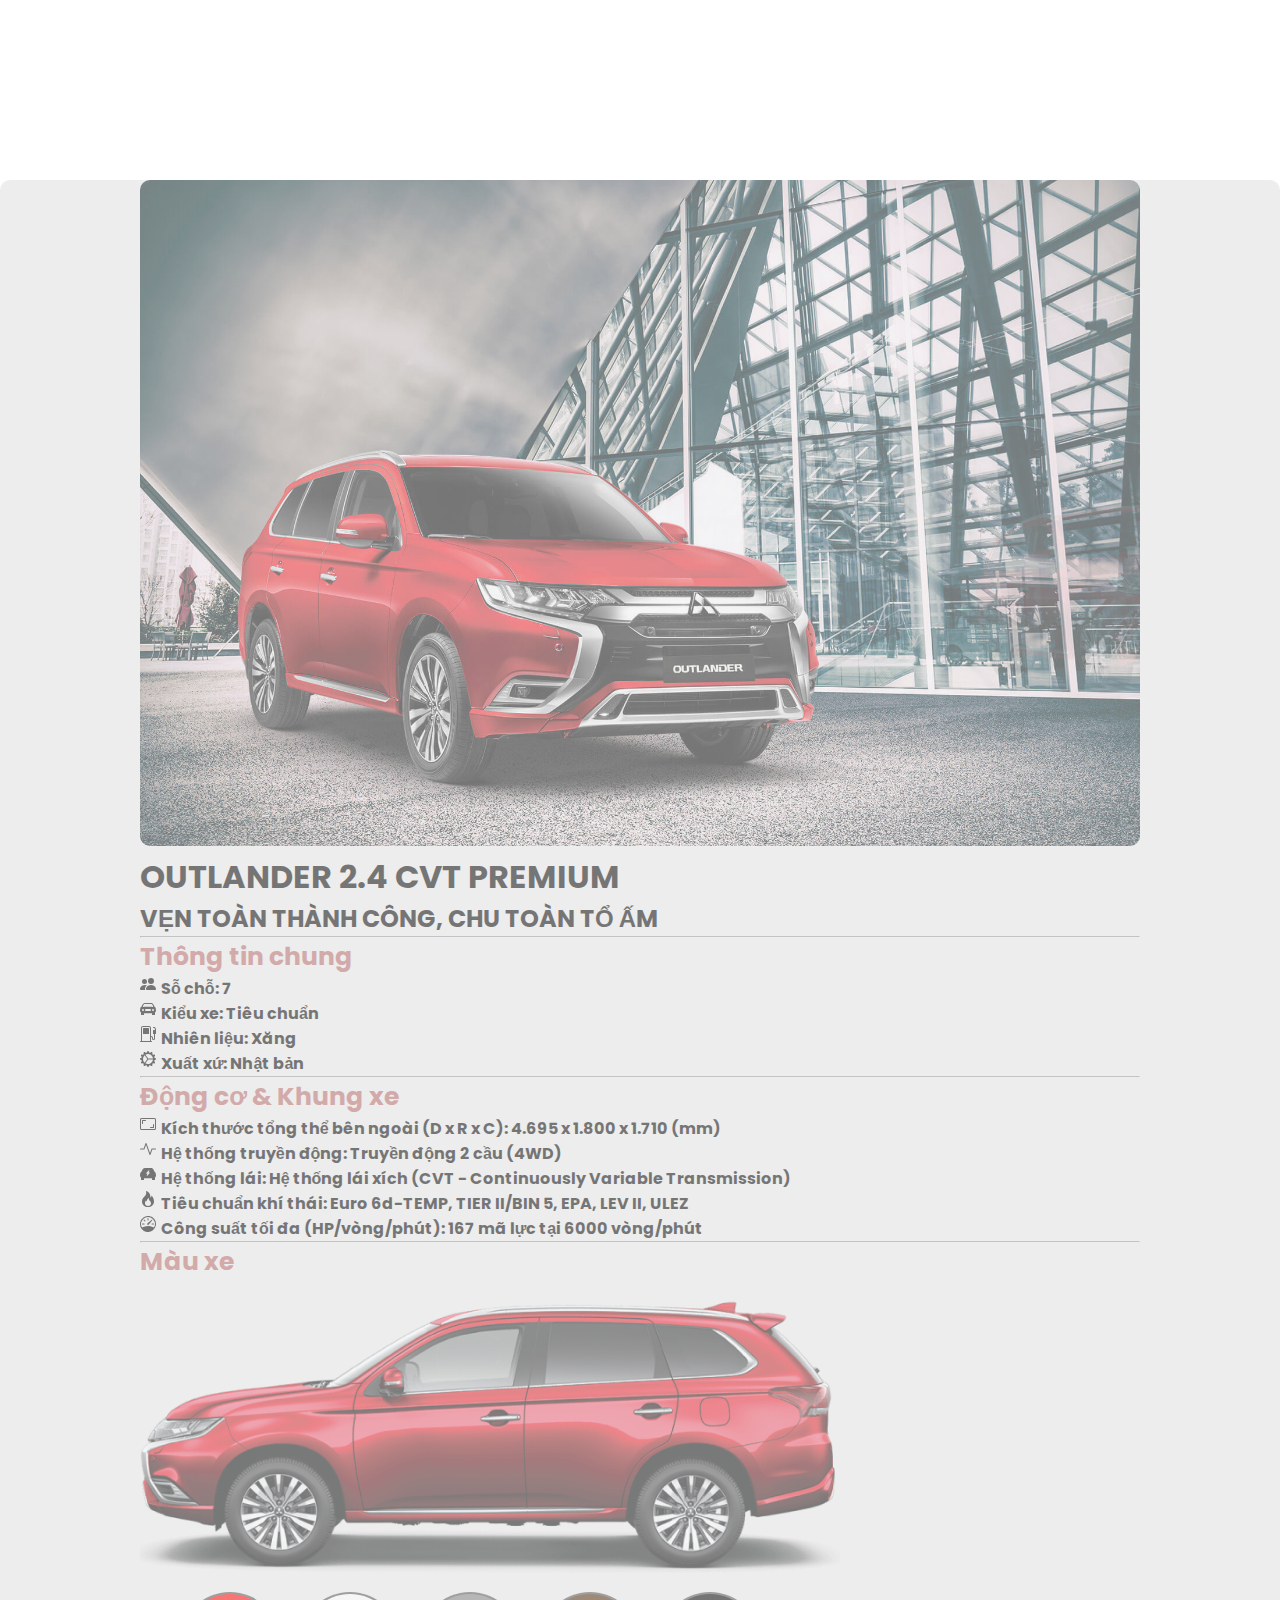
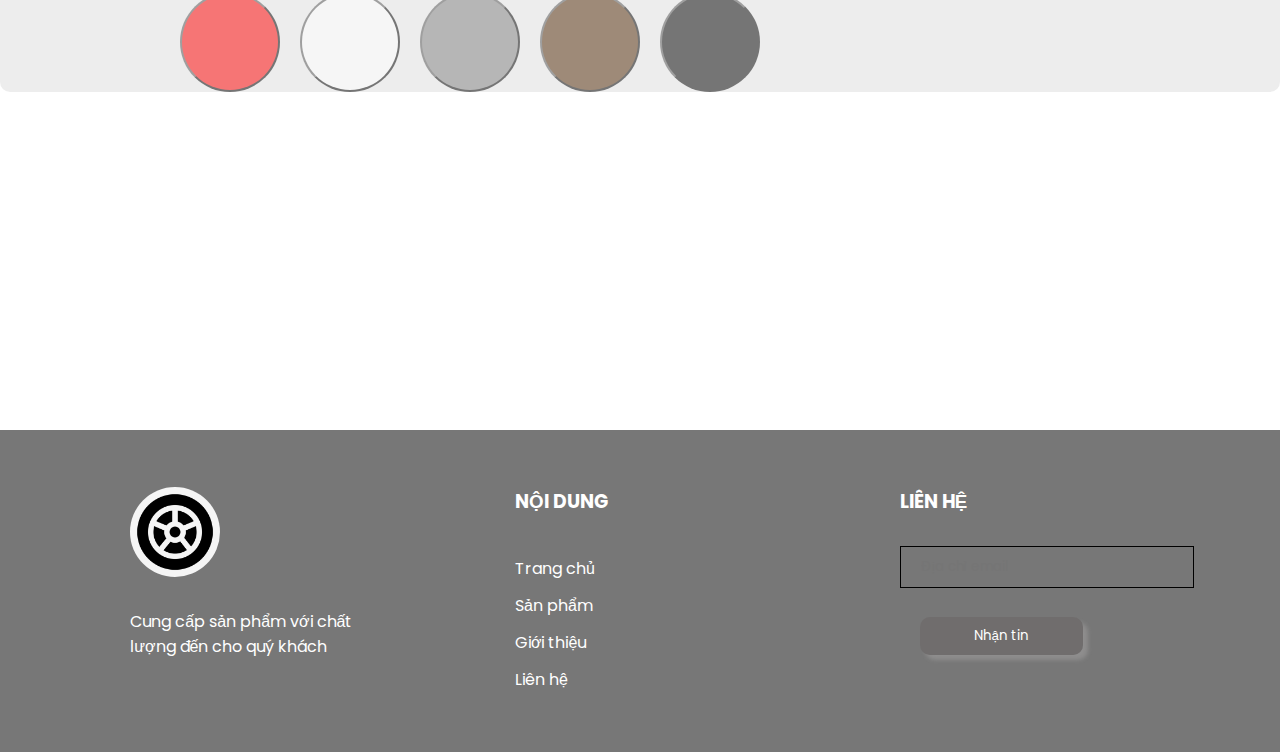
<file: Oto.com/TrangchitietsanphamcuaOto.com/xe6.html>
<!DOCTYPE html>
<html lang="en">

<head>
    <meta charset="UTF-8">
    <meta http-equiv="X-UA-Compatible" content="IE=edge">
    <meta name="viewport" content="width=device-width, initial-scale=1.0">
    <title>Web bán ô tô </title>
    <link rel="stylesheet" href="xe.css">

    <style>
        #header {
            opacity: 0;
            animation: loadPage 0.5s forwards;
        }
        
        @keyframes loadPage {
            0% {
                opacity: 0.5;
                transform: translateY(100px);
            }
            100% {
                opacity: 1;
                transform: translateY(0);
            }
        }

        #banner {
            opacity: 0.5;
            animation: loadPage 1s forwards;
        }
        
        .header-der{
            opacity: 0.5;
            animation: loadPage 1s forwards;
        }
        
        @keyframes loadPage {
            0% {
                opacity: 0.5;
                transform: translateY(100px);
            }
            100% {
                opacity: 1;
                transform: translateY(0);
            }
        }
        .gioithieu1{
            opacity: 0.5;
            animation: loadPage 1s forwards;
        }
        
        @keyframes loadPage {
            0% {
                opacity: 0.5;
                transform: translateY(100px);
            }
            100% {
                opacity: 1;
                transform: translateY(0);
            }
        }

        </style>

    <link href="https://cdn.jsdelivr.net/npm/bootstrap@5.3.2/dist/css/bootstrap.min.css" rel="stylesheet" integrity="sha384-T3c6CoIi6uLrA9TneNEoa7RxnatzjcDSCmG1MXxSR1GAsXEV/Dwwykc2MPK8M2HN" crossorigin="anonymous">
    
    <script src="https://cdn.jsdelivr.net/npm/bootstrap@5.3.2/dist/js/bootstrap.bundle.min.js" integrity="sha384-C6RzsynM9kWDrMNeT87bh95OGNyZPhcTNXj1NW7RuBCsyN/o0jlpcV8Qyq46cDfL" crossorigin="anonymous"></script>
</head>

<body>
    <div id="wrapper" >
        <div id="header" style="background-color: #5753555b;" >
            <a href="" class="logo">
                <img src="banhxe.png" alt="" width="90px" style="border-radius: 90px;">
            </a>
            <div id="menu">
                <div class="item">
                    <a href="/Oto.com/TrangchuvaGioithieuOto.com/index.html">Trang chủ</a>
                </div>
                <div class="item">
                    <a href="/Oto.com/TrangchuvaGioithieuOto.com/index.html">Giới thiệu</a>
                </div>
                <div class="item">
                    <a href="/Oto.com/TrangsanphamOto.com/index.html">Sản phẩm</a>
                </div>
                <div class="item">
                    <a href="/Oto.com/TranggopylienhecuaOto.com/index.html">Liên hệ</a>
                </div>
            </div>
            <div id="actions">
                <div class="item">
                    <a href="/Oto.com/index.html"><img src="person.png" alt="" width="40px" style="border-radius: 40px;"></a>
                </div>
                <div class="item">
                    <a href="/Oto.com/TrangdanhsachcuaOto.com/index.html"><img src="giohang4.png" alt="" width="40px" style="border-radius: 90px;"></a>
                </div>
            </div>
        </div>

        <!--Đây là phần thân-->
        <div style="display: flex; flex-direction: row; margin-top: 50px;background-color: rgba(128, 128, 128, 0.144); border-radius: 10px;">
            <div class="gioithieu1">
                <img src="./images/outlander-highlight-section.jpg" alt="" style="width: 1000px;border-radius: 10px;">
                <div class="product-details">
                    <h1>OUTLANDER 2.4 CVT PREMIUM</h1>
                    <h2>VẸN TOÀN THÀNH CÔNG, CHU TOÀN TỔ ẤM</h2>
                    <hr>
                    <!--Thông tin-->
                    <p><b style="color:rgb(187, 105, 105); font-size: 25px;">Thông tin chung</b></p>
                    <div style="display: flex;">
                        <svg xmlns="http://www.w3.org/2000/svg" width="16" height="16" fill="currentColor" class="bi bi-people-fill" viewBox="0 0 16 16">
                            <path d="M7 14s-1 0-1-1 1-4 5-4 5 3 5 4-1 1-1 1zm4-6a3 3 0 1 0 0-6 3 3 0 0 0 0 6m-5.784 6A2.238 2.238 0 0 1 5 13c0-1.355.68-2.75 1.936-3.72A6.325 6.325 0 0 0 5 9c-4 0-5 3-5 4s1 1 1 1zM4.5 8a2.5 2.5 0 1 0 0-5 2.5 2.5 0 0 0 0 5"/>
                        </svg>
                        <p><b style="margin-left: 5px;">Sỗ chỗ: 7</b></p>
                    </div>
                    <div style="display: flex;">
                        <svg xmlns="http://www.w3.org/2000/svg" width="16" height="16" fill="currentColor" class="bi bi-car-front-fill" viewBox="0 0 16 16">
                            <path d="M2.52 3.515A2.5 2.5 0 0 1 4.82 2h6.362c1 0 1.904.596 2.298 1.515l.792 1.848c.075.175.21.319.38.404.5.25.855.715.965 1.262l.335 1.679c.033.161.049.325.049.49v.413c0 .814-.39 1.543-1 1.997V13.5a.5.5 0 0 1-.5.5h-2a.5.5 0 0 1-.5-.5v-1.338c-1.292.048-2.745.088-4 .088s-2.708-.04-4-.088V13.5a.5.5 0 0 1-.5.5h-2a.5.5 0 0 1-.5-.5v-1.892c-.61-.454-1-1.183-1-1.997v-.413a2.5 2.5 0 0 1 .049-.49l.335-1.68c.11-.546.465-1.012.964-1.261a.807.807 0 0 0 .381-.404l.792-1.848ZM3 10a1 1 0 1 0 0-2 1 1 0 0 0 0 2m10 0a1 1 0 1 0 0-2 1 1 0 0 0 0 2M6 8a1 1 0 0 0 0 2h4a1 1 0 1 0 0-2zM2.906 5.189a.51.51 0 0 0 .497.731c.91-.073 3.35-.17 4.597-.17 1.247 0 3.688.097 4.597.17a.51.51 0 0 0 .497-.731l-.956-1.913A.5.5 0 0 0 11.691 3H4.309a.5.5 0 0 0-.447.276L2.906 5.19Z"/>
                        </svg>
                        <p><b style="margin-left: 5px;">Kiểu xe: Tiêu chuẩn</b></p>
                    </div>
                    <div style="display: flex;">
                        <svg xmlns="http://www.w3.org/2000/svg" width="16" height="16" fill="currentColor" class="bi bi-fuel-pump" viewBox="0 0 16 16">
                            <path d="M3 2.5a.5.5 0 0 1 .5-.5h5a.5.5 0 0 1 .5.5v5a.5.5 0 0 1-.5.5h-5a.5.5 0 0 1-.5-.5z"/>
                            <path d="M1 2a2 2 0 0 1 2-2h6a2 2 0 0 1 2 2v8a2 2 0 0 1 2 2v.5a.5.5 0 0 0 1 0V8h-.5a.5.5 0 0 1-.5-.5V4.375a.5.5 0 0 1 .5-.5h1.495c-.011-.476-.053-.894-.201-1.222a.97.97 0 0 0-.394-.458c-.184-.11-.464-.195-.9-.195a.5.5 0 0 1 0-1c.564 0 1.034.11 1.412.336.383.228.634.551.794.907.295.655.294 1.465.294 2.081v3.175a.5.5 0 0 1-.5.501H15v4.5a1.5 1.5 0 0 1-3 0V12a1 1 0 0 0-1-1v4h.5a.5.5 0 0 1 0 1H.5a.5.5 0 0 1 0-1H1zm9 0a1 1 0 0 0-1-1H3a1 1 0 0 0-1 1v13h8z"/>
                        </svg>
                        <p><b style="margin-left: 5px;">Nhiên liệu: Xăng</b></p>
                    </div>
                    <div style="display: flex;">
                        <svg xmlns="http://www.w3.org/2000/svg" width="16" height="16" fill="currentColor" class="bi bi-gear-wide-connected" viewBox="0 0 16 16">
                            <path d="M7.068.727c.243-.97 1.62-.97 1.864 0l.071.286a.96.96 0 0 0 1.622.434l.205-.211c.695-.719 1.888-.03 1.613.931l-.08.284a.96.96 0 0 0 1.187 1.187l.283-.081c.96-.275 1.65.918.931 1.613l-.211.205a.96.96 0 0 0 .434 1.622l.286.071c.97.243.97 1.62 0 1.864l-.286.071a.96.96 0 0 0-.434 1.622l.211.205c.719.695.03 1.888-.931 1.613l-.284-.08a.96.96 0 0 0-1.187 1.187l.081.283c.275.96-.918 1.65-1.613.931l-.205-.211a.96.96 0 0 0-1.622.434l-.071.286c-.243.97-1.62.97-1.864 0l-.071-.286a.96.96 0 0 0-1.622-.434l-.205.211c-.695.719-1.888.03-1.613-.931l.08-.284a.96.96 0 0 0-1.186-1.187l-.284.081c-.96.275-1.65-.918-.931-1.613l.211-.205a.96.96 0 0 0-.434-1.622l-.286-.071c-.97-.243-.97-1.62 0-1.864l.286-.071a.96.96 0 0 0 .434-1.622l-.211-.205c-.719-.695-.03-1.888.931-1.613l.284.08a.96.96 0 0 0 1.187-1.186l-.081-.284c-.275-.96.918-1.65 1.613-.931l.205.211a.96.96 0 0 0 1.622-.434l.071-.286zM12.973 8.5H8.25l-2.834 3.779A4.998 4.998 0 0 0 12.973 8.5m0-1a4.998 4.998 0 0 0-7.557-3.779l2.834 3.78h4.723zM5.048 3.967c-.03.021-.058.043-.087.065zm-.431.355A4.984 4.984 0 0 0 3.002 8c0 1.455.622 2.765 1.615 3.678L7.375 8zm.344 7.646.087.065z"/>
                        </svg>
                        <p><b style="margin-left: 5px;">Xuất xứ: Nhật bản</b></p>
                    </div>
                    <hr>
                    <!--Động cơ-->
                    <p><b style="color:rgb(187, 105, 105); font-size: 25px;">Động cơ & Khung xe</b></p>
                    <div style="display: flex;">
                        <svg xmlns="http://www.w3.org/2000/svg" width="16" height="16" fill="currentColor" class="bi bi-aspect-ratio" viewBox="0 0 16 16">
                            <path d="M0 3.5A1.5 1.5 0 0 1 1.5 2h13A1.5 1.5 0 0 1 16 3.5v9a1.5 1.5 0 0 1-1.5 1.5h-13A1.5 1.5 0 0 1 0 12.5zM1.5 3a.5.5 0 0 0-.5.5v9a.5.5 0 0 0 .5.5h13a.5.5 0 0 0 .5-.5v-9a.5.5 0 0 0-.5-.5z"/>
                            <path d="M2 4.5a.5.5 0 0 1 .5-.5h3a.5.5 0 0 1 0 1H3v2.5a.5.5 0 0 1-1 0zm12 7a.5.5 0 0 1-.5.5h-3a.5.5 0 0 1 0-1H13V8.5a.5.5 0 0 1 1 0z"/>
                        </svg>
                        <p><b style="margin-left: 5px;">Kích thước tổng thể bên ngoài (D x R x C): 4.695 x 1.800 x 1.710 (mm)</b></p>
                    </div>
                    <div style="display: flex;">
                        <svg xmlns="http://www.w3.org/2000/svg" width="16" height="16" fill="currentColor" class="bi bi-activity" viewBox="0 0 16 16">
                            <path fill-rule="evenodd" d="M6 2a.5.5 0 0 1 .47.33L10 12.036l1.53-4.208A.5.5 0 0 1 12 7.5h3.5a.5.5 0 0 1 0 1h-3.15l-1.88 5.17a.5.5 0 0 1-.94 0L6 3.964 4.47 8.171A.5.5 0 0 1 4 8.5H.5a.5.5 0 0 1 0-1h3.15l1.88-5.17A.5.5 0 0 1 6 2"/>
                        </svg>
                        <p><b style="margin-left: 5px;">Hệ thống truyền động: Truyền động 2 cầu (4WD)</b></p>
                            
                    </div>
                    <div style="display: flex;">
                        <svg xmlns="http://www.w3.org/2000/svg" width="16" height="16" fill="currentColor" class="bi bi-ev-front-fill" viewBox="0 0 16 16">
                            <path d="M2.52 3.515A2.5 2.5 0 0 1 4.82 2h6.362c1 0 1.904.596 2.298 1.515l.792 1.848c.075.175.21.319.38.404.5.25.855.715.965 1.262l.335 1.679c.033.161.049.325.049.49v.413c0 .814-.39 1.543-1 1.997V13.5a.5.5 0 0 1-.5.5h-2a.5.5 0 0 1-.5-.5v-1.338c-1.292.048-2.745.088-4 .088s-2.708-.04-4-.088V13.5a.5.5 0 0 1-.5.5h-2a.5.5 0 0 1-.5-.5v-1.892c-.61-.454-1-1.183-1-1.997v-.413a2.5 2.5 0 0 1 .049-.49l.335-1.68c.11-.546.465-1.012.964-1.261a.807.807 0 0 0 .381-.404l.792-1.848Zm6.75.51a.186.186 0 0 0-.23.034L6.05 7.246a.188.188 0 0 0 .137.316h1.241l-.673 2.195a.188.188 0 0 0 .085.218c.075.043.17.03.23-.034l2.88-3.187a.188.188 0 0 0-.137-.316H8.572l.782-2.195a.188.188 0 0 0-.085-.218Z"/>
                        </svg>
                        <p><b style="margin-left: 5px;">Hệ thống lái: Hệ thống lái xích (CVT - Continuously Variable Transmission)</b></p>
                    </div>
                    <div style="display: flex;">
                        <svg xmlns="http://www.w3.org/2000/svg" width="16" height="16" fill="currentColor" class="bi bi-fire" viewBox="0 0 16 16">
                            <path d="M8 16c3.314 0 6-2 6-5.5 0-1.5-.5-4-2.5-6 .25 1.5-1.25 2-1.25 2C11 4 9 .5 6 0c.357 2 .5 4-2 6-1.25 1-2 2.729-2 4.5C2 14 4.686 16 8 16m0-1c-1.657 0-3-1-3-2.75 0-.75.25-2 1.25-3C6.125 10 7 10.5 7 10.5c-.375-1.25.5-3.25 2-3.5-.179 1-.25 2 1 3 .625.5 1 1.364 1 2.25C11 14 9.657 15 8 15"/>
                        </svg>
                        <p><b style="margin-left: 5px;">Tiêu chuẩn khí thái: Euro 6d-TEMP, TIER II/BIN 5, EPA, LEV II, ULEZ</b></p>
                    </div>
                    <div style="display: flex;">
                        <svg xmlns="http://www.w3.org/2000/svg" width="16" height="16" fill="currentColor" class="bi bi-speedometer" viewBox="0 0 16 16">
                            <path d="M8 2a.5.5 0 0 1 .5.5V4a.5.5 0 0 1-1 0V2.5A.5.5 0 0 1 8 2M3.732 3.732a.5.5 0 0 1 .707 0l.915.914a.5.5 0 1 1-.708.708l-.914-.915a.5.5 0 0 1 0-.707zM2 8a.5.5 0 0 1 .5-.5h1.586a.5.5 0 0 1 0 1H2.5A.5.5 0 0 1 2 8m9.5 0a.5.5 0 0 1 .5-.5h1.5a.5.5 0 0 1 0 1H12a.5.5 0 0 1-.5-.5m.754-4.246a.389.389 0 0 0-.527-.02L7.547 7.31A.91.91 0 1 0 8.85 8.569l3.434-4.297a.389.389 0 0 0-.029-.518z"/>
                            <path fill-rule="evenodd" d="M6.664 15.889A8 8 0 1 1 9.336.11a8 8 0 0 1-2.672 15.78zm-4.665-4.283A11.945 11.945 0 0 1 8 10c2.186 0 4.236.585 6.001 1.606a7 7 0 1 0-12.002 0z"/>
                        </svg>
                        <p><b style="margin-left: 5px;">Công suất tối đa (HP/vòng/phút): 167 mã lực tại 6000 vòng/phút</b></p>
                    </div>
                    <hr>
                    <p><b style="color:rgb(187, 105, 105); font-size: 25px;">Màu xe</b></p>
                    <div id="carContainer">
                        <img id="carImage" src="./images/do6.png" alt="" style="width: 700px;">
                    </div>
                      
                    <div id="buttonContainer">
                        <button style="background-color:rgb(255, 0, 0)" onclick="changeColor('./images/do6.png')"></button>                      
                        <button style="background-color:white" onclick="changeColor('./images/trang6.webp')"></button>
                        <button style="background-color:gray" onclick="changeColor('./images/xam6.webp')"></button>
                        <button style="background-color:rgb(82, 42, 5)" onclick="changeColor('./images/nau6.jpg')"></button>
                        <button style="background-color:rgb(0, 0, 0)" onclick="changeColor('./images/den6.png')"></button>
                    </div>
                </div>
            </div>

        <!--Đây là footer-->    
        </div>   
        <div id="footer">
            <div class="box">
                <div class="logo">
                    <img src="banhxe.png" alt="" width="90px" style="border-radius: 90px;">
                </div>
                <br>
                <p>Cung cấp sản phẩm với chất lượng đến cho quý khách</p>
            </div>
            <div class="box">
                <h3>NỘI DUNG</h3>
                <ul class="quick-menu">
                    <div class="item">
                        <a href="/Oto.com/TrangchuvaGioithieuOto.com/index.html">Trang chủ</a>
                    </div>
                    <div class="item">
                        <a href="/Oto.com/TrangsanphamOto.com/index.html">Sản phẩm</a>
                    </div>
                    <div class="item">
                        <a href="/Oto.com/TrangchuvaGioithieuOto.com/index.html">Giới thiệu<a>
                    </div>
                    <div class="item">
                        <a href="/Oto.com/TranggopylienhecuaOto.com/index.html">Liên hệ</a>
                    </div>
                </ul>
            </div>
            <div class="box">
                <h3>LIÊN HỆ</h3>
                <form action="">
                    <input type="text" placeholder="Địa chỉ email">
                    <button>Nhận tin</button>
                </form>
            </div>
        </div>
    </div>
    <script>
        function changeColor(imagePath) {
        document.getElementById('carImage').src = imagePath;
        }
    </script>
           
        

        
</body>

</html>
</file>
<file: Oto.com/style.css>
body {
    background-image: url('oto.png') ;
    background-repeat: no-repeat;
}

.box1 {
    display: flex;
    align-items: center;
    text-align: center;
    justify-content: center;
    position: relative;
    background-color: rgba(255, 255, 255, 0.253);
    height: 400px;
    width: 400px;
    border-radius: 50px;
}
.container {
    display: flex;
    align-items: center;
    text-align: center;
    justify-content: center;
    position: relative;
    top: 250px;
    left: 100px;
}
.inputbox {
    margin: 20px;
}
#button1 {
    width: 100px;
    height: 50px;
    border-radius: 40px;
    transition: 0.1s linear;
    border: none;
    background-color: rgba(150, 146, 146, 0.452);
}
#button1:hover{
    background-color: gray;
    transition: 0.1s linear;
    border: none;
}
#input2:hover{
    transition: 0.3s cubic-bezier(0.39, 0.575, 0.565, 1);
    font-size: small;
}
#list1{
    list-style: none;
    position: relative;
    top: 30%;
}
.dong1{
    float: left;
    padding-left: 20px;
}
.box2{
    background-color: rgba(128, 128, 128, 0.466);
    width: 100%;
    height: 100px;
    position: absolute;
    top: 0px;
}
#list2{
    float: right;
}
.dong2{
    list-style: none;
    margin-top: 30px;
    float: left;
    margin-right: 10px;
}
#button2{
    color: white;
    border-radius: 10px;
    border: none;
    background-color: rgba(255, 255, 255, 0);
    position: relative;
    transition: 0.2s linear;
    border: 1px solid rgb(154, 154, 156);
}
#button2:hover{
    background-color: rgb(19, 17, 17);
    transition: 0.2s linear;
}

@media (max-width: 1024px) {
    #list1{
        float: none;
        position: relative;
        top: 20%;
        list-style: circle;
    }
    .dong1{
        float: none;
        padding-bottom: -20px;
    }
    .container {
        display: flex;
        align-items: center;
        text-align: center;
        justify-content: center;
        position: relative;
        top: 150px;
        left: 0px;
    }
}

#username{
    transition: 0.5s linear;
    position: relative;
}

#username:hover {
    transition: 0.1s linear;
    font-size: 13px;
}

#password{
    transition: 0.5s linear;
    position: relative;
}

#password:hover {
    transition: 0.1s linear;
    font-size: 13px;
}
</file>
<file: Oto.com/dangky.css>
body {
    background-image: url('oto.png') ;
    background-repeat: no-repeat;
}

.box1 {
    display: flex;
    align-items: center;
    text-align: center;
    justify-content: center;
    position: relative;
    background-color: rgba(255, 255, 255, 0.253);
    height: 400px;
    width: 400px;
    border-radius: 50px;
}
.container {
    display: flex;
    align-items: center;
    text-align: center;
    justify-content: center;
    position: relative;
    top: 250px;
    left: 100px;
}
.inputbox {
    margin: 20px;
}
#button1 {
    width: 100px;
    height: 50px;
    border-radius: 40px;
    transition: 0.1s linear;
    border: none;
    background-color: rgba(150, 146, 146, 0.452);
}
#button1:hover{
    background-color: gray;
    transition: 0.1s linear;
    border: none;
}
#input2:hover{
    transition: 0.3s cubic-bezier(0.39, 0.575, 0.565, 1);
    font-size: small;
}
#list1{
    list-style: none;
    position: relative;
    top: 30%;
}
.dong1{
    float: left;
    padding-left: 20px;
}
.box2{
    background-color: rgba(128, 128, 128, 0.466);
    width: 100%;
    height: 100px;
    position: absolute;
    top: 0px;
}
#list2{
    float: right;
}
.dong2{
    list-style: none;
    margin-top: 30px;
    float: left;
    margin-right: 10px;
}
#button2{
    color: white;
    border-radius: 10px;
    border: none;
    background-color: rgba(255, 255, 255, 0);
    position: relative;
    transition: 0.2s linear;
    border: 1px solid rgb(154, 154, 156);
}
#button2:hover{
    background-color: rgb(19, 17, 17);
    transition: 0.2s linear;
}

@media (max-width: 1024px) {
    #list1{
        float: none;
        position: relative;
        top: 20%;
        list-style: circle;
    }
    .dong1{
        float: none;
        padding-bottom: -20px;
    }
    .container {
        display: flex;
        align-items: center;
        text-align: center;
        justify-content: center;
        position: relative;
        top: 150px;
        left: 0px;
    }
}

#username{
    transition: 0.5s linear;
    position: relative;
}

#username:hover {
    transition: 0.1s linear;
    font-size: 13px;
}

#password{
    transition: 0.5s linear;
    position: relative;
}

#password:hover {
    transition: 0.1s linear;
    font-size: 13px;
}

#confirmPassword{
    transition: 0.1s linear;
    position: relative;
}

#confirmPassword:hover{
    transition: 0.1s linear;
    font-size: 13px;
}
</file>
<file: Oto.com/TrangchitietsanphamcuaOto.com/xe.css>
@import url('https://fonts.googleapis.com/css2?family=Poppins:ital,wght@0,400;0,500;0,600;1,200;1,400;1,500&display=swap');
*{
    padding:0;
    margin:0;
    box-sizing: border-box;
    font-family:'Poppins', sans-serif;
    cursor: pointer;
}

#wrapper {
    /* Kích thước màn hình là 1280 x 720 */
    width: 100%;
    height: 100vh;
}
#header {
    width: 100%;
    padding:0px 30px;
    margin-top:33px;
    display: flex;
    justify-content: space-between;
    align-items: center;    
}
#header {
    background-color: aqua;
}

#menu {
    list-style:none;
    display: flex;
}

#menu .item {
    margin:0px 25px;
}

#menu .item a {
    color:#ecf8f3;
    text-decoration: none;
    position: relative;
}

#menu .item a:hover{
    color: rgb(144, 153, 194)
}

#actions {
    display: flex;
}

#actions .item {
    margin-left:22px;
}





#banner {
    width: 100%;
    background-image :url("banner.3.jpg");
    height: 500px;
    margin-top:40px;
    display: flex;
    padding:0px 133px;
    position:relative;
}

#banner .box-left ,#banner .box-right {
    width: 50%;
}

#banner  .box-left h2 {
    font-size:48px;
    margin-top:75px;
    color:#fff;
}

#banner .box-left p {
    color:#D0D0D0;
}

#banner .box-left button {
    width: 151px;
    height: 50px;
    margin-top:41px;
    background:#1d1a1a;
    border:none;
    outline:none;
    color:#fff;
    font-weight: bold;
    border-radius: 20px;
    transition:0.4s;
}

#banner .box-left button:hover {
    background:orange;
}

#banner .box-right {
    padding-left:200px;
    display: flex;
    justify-content: center;
    align-items: center;
}

#banner .box-right img {
    margin:0px 10px;
    animation :animation 3s infinite linear; 
}


#banner .box-right img:nth-child(1)
{
    animation-delay: 0.5s;
}
#banner .box-right img:nth-child(2)
{
    
    animation-delay: 1s;
}

@keyframes animation {
    0%{
        transform:translateY(0px);
    }
    50%{
        transform: translateY(-10px);
    }
    100%{
        transform: translateY(0px);
    }
    
}



#footer {
    width: 100%;
    background:rgba(0, 0, 0, 0.534);
    height: 322px;
    margin-top:338px;
    padding:0px 63px;
    padding-top:57px;
    display: flex;
    justify-content: space-around;
}

#footer .box {
    width: 250px;
    color:#fff;
}

#footer .box .quick-menu {
    margin-top:40px;

}


#footer .box .quick-menu .item{
    margin-bottom:12px;

}
#footer .box .quick-menu ,.item a{
    color:#fff;
    text-decoration: none;
}



#footer .box form input {
    width: 294px;
    height: 42px;
    background:transparent;
    padding-left:20px;
    color:#fff;
    margin-top:30px;
    border: 1px solid black;
}

#footer .box form button {
    background:#6b656586;
    box-shadow: 5px 5px 4px rgba(221, 214, 214, 0.233);
    width: 163px;
    height: 38px;
    margin-top:29px;
    color:#fff;
    border-radius: 10px;
    border: none;
}

.header-der {
   background-color: #4CAF50;
   padding: 30px, 30px;
   text-align: center;
   font-size: 35px;
   color: white;
   margin-bottom: 30px;
}
.content-1 {
   margin: 0 auto;
   width: 80%;
   padding: 20px;
   border: 1px solid #ccc;
   border-radius: 12px; 
   text-align: center;
}
.content img {
   width: 100%;
   height: auto;
}

a{
    position: relative;
    color: white;
}

a:hover {
    color: rgb(124, 124, 192);
    transition: 0.2s linear;
    position: relative;
    font-size: large;
}



.gioithieu1 {
    margin:auto;
}

.product-details ul li {
    list-style: none;
}

#carContainer {
    display: flex;
    flex-direction: row;
    align-items: center;
  }
#buttonContainer {
    display: flex;
    flex-direction: row;
    margin-left: 20px;
}
button {
    border-radius: 50%;
    overflow: hidden;
    height: 100px;
    width: 100px;
    margin-left: 20px;
}
button img {
    display: block;
}
</file>
